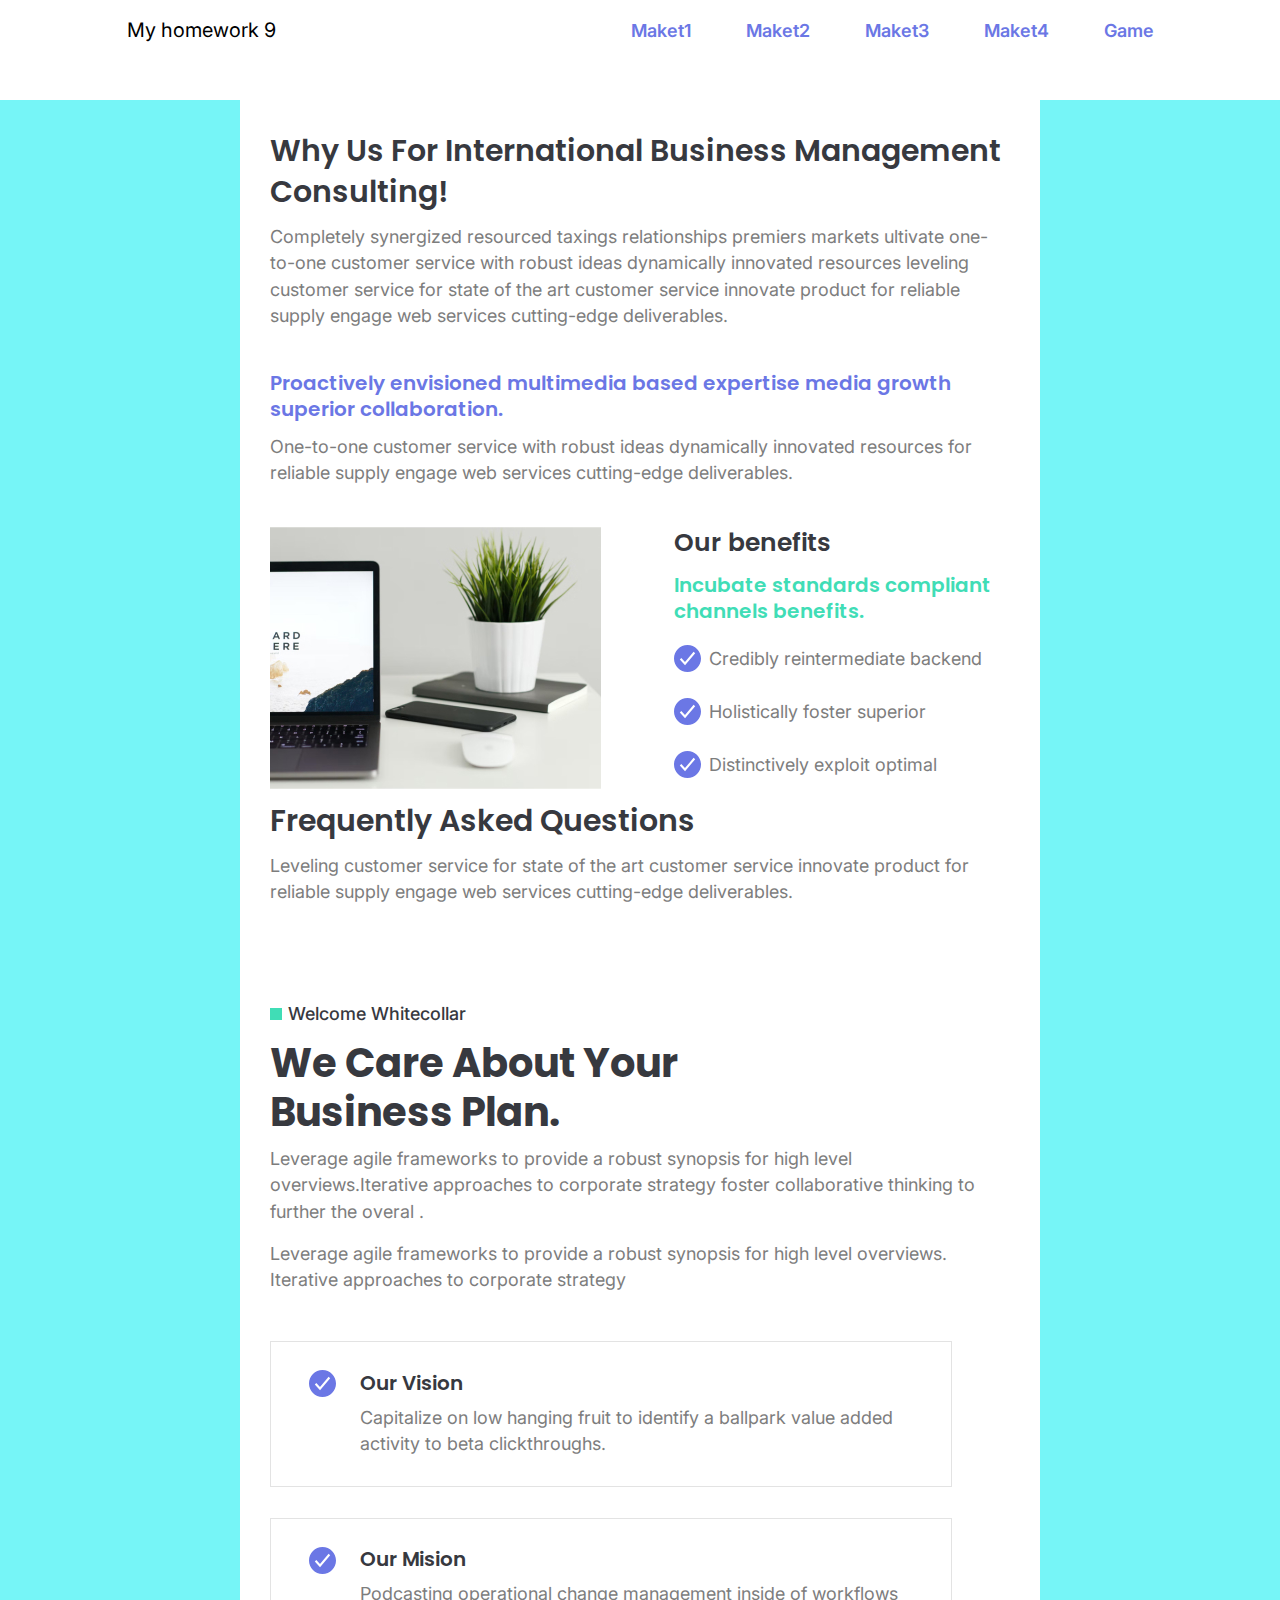
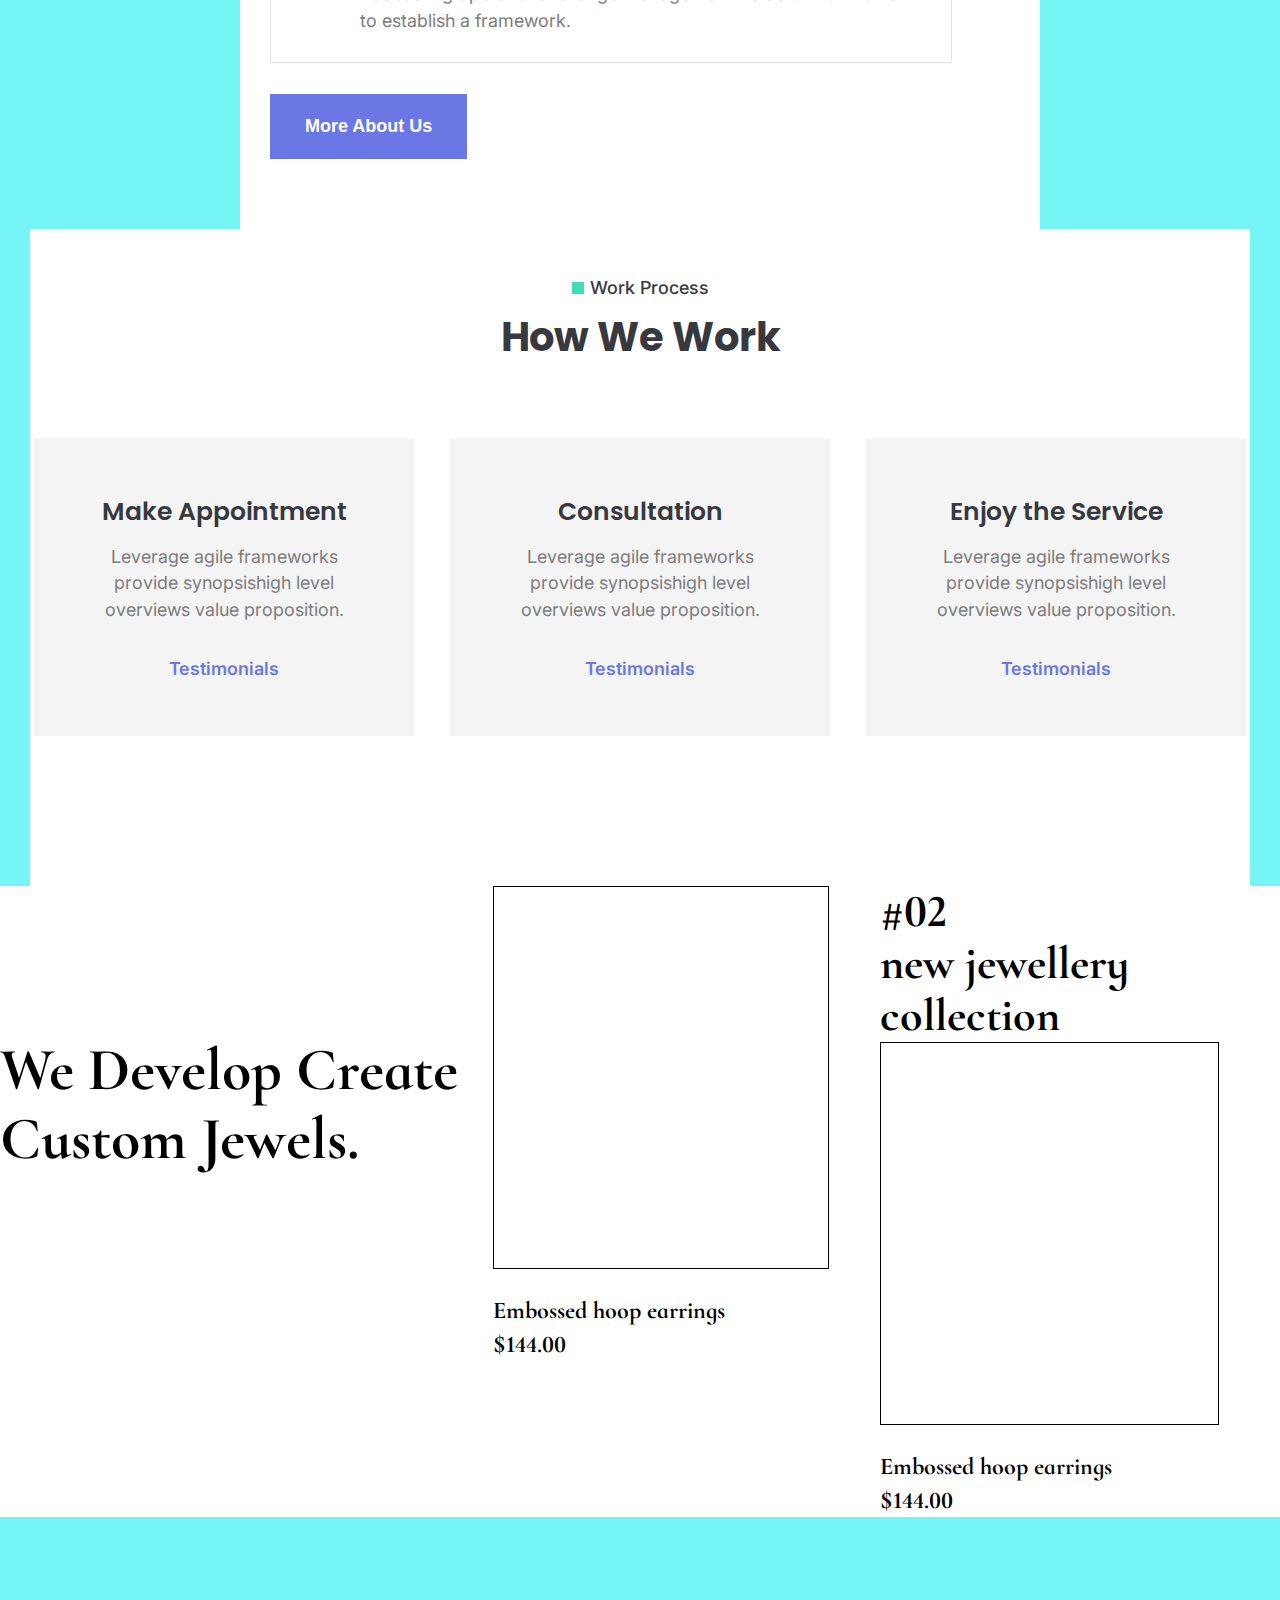
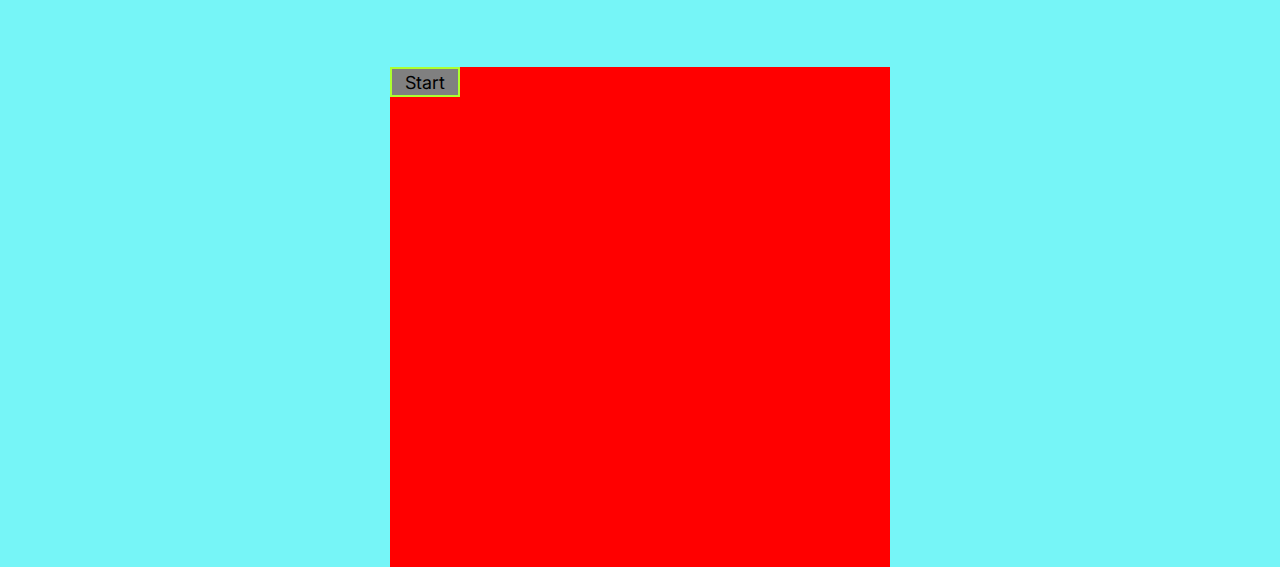
<file: lesson_9hw/index.html>
<!DOCTYPE html>
<html lang="en">

<head>
	<meta charset="UTF-8">
	<meta name="viewport" content="width=device-width, initial-scale=1.0">
	<link rel="stylesheet" href="css/style.css">
	<title>Lesson 9</title>
</head>

<body>
	<header>
		<div class="header">
			<div class="header_nav">
				<h1 class="nav__title">My homework 9</h1>
				<ul class="nav__list">
					<li class="list__item">
						<a href="#maket1" class="page_link">Maket1</a>
					</li>
					<li class="list__item">
						<a href="#maket2" class="page_link">Maket2</a>
					</li>
					<li class="list__item">
						<a href="#maket3" class="page_link">Maket3</a>
					</li>
					<li class="list__item">
						<a href="#maket4" class="page_link">Maket4</a>
					</li>
					<li class="list__item">
						<a href="#game" class="page_link">Game</a>
					</li>
				</ul>
			</div>
		</div>
	</header>
	<main>
		<div class="page__wrapper">
			<h2 class="page__title" id="maket1">
				Why Us For International Business Management Consulting!
			</h2>
			<p class="page__text">Completely synergized resourced taxings relationships premiers markets ultivate
				one-to-one customer service with robust ideas dynamically innovated resources leveling customer service
				for state of the art
				customer service innovate product for reliable supply engage web services cutting-edge deliverables.</p>
			<h3 class="page__subtitle">Proactively envisioned multimedia based expertise media growth superior
				collaboration.
			</h3>
			<p class="page__text">
				One-to-one customer service with robust ideas dynamically innovated resources for reliable supply engage
				web services cutting-edge deliverables.
			</p>
			<div class="page__benefit">
				<div class="benefit__image"></div>
				<div class="benefit__text">
					<h2 class="benefit__title">Our benefits</h2>
					<h3 class="benefit__subtitle">Incubate standards compliant
						channels benefits.</h3>
					<ul class="benefit__list">
						<li class="benefit__item">Credibly reintermediate backend</li>
						<li class="benefit__item">Holistically foster superior</li>
						<li class="benefit__item">Distinctively exploit optimal</li>
					</ul>
				</div>
				<h2 class="page__title">Frequently Asked Questions</h2>
				<p class="page__text">Leveling customer service for state of the art customer service innovate product
					for reliable supply engage web services cutting-edge deliverables.</p>
			</div>
		</div>
		<div class="block__wrapper" id="maket2">
			<h3 class="block__subtitle">Welcome Whitecollar</h3>
			<h2 class="block__title">We Care About Your
				Business Plan.
			</h2>
			<p class="block__text">Leverage agile frameworks to provide a robust synopsis for high level
				overviews.Iterative approaches to corporate strategy
				foster collaborative thinking to further the overal
				.</p>
			<p class="block__text">
				Leverage agile frameworks to provide a robust synopsis for high level overviews.
				Iterative approaches to corporate strategy
			</p>
			<div class="block__block1">
				<div class="block__content">
					<h3 class="block1__title">Our Vision</h3>
					<p class="block1__text">Capitalize on low hanging fruit to identify a ballpark value added activity
						to
						beta clickthroughs.</p>
				</div>
			</div>
			<div class="block__block2">
				<div class="block__content">
					<h3 class="block2__title">Our Mision</h3>
					<p class="block2__text">
						Podcasting operational change management inside of workflows to establish a framework.
					</p>
				</div>
			</div>

			<button class="button">More About Us</button>
		</div>
		<section class="progress" id="maket3">
			<div class="progress__title">
				<div class="prosress_title_title">work process</div>
				<div class="progress__title_text">how we work</div>
			</div>
			<div class="progress__content">
				<div class="progress__content_block">
					<div class="img_progress">
						<img src="img/process_cal.svg" alt="calendar">
					</div>
					<div class="content__title">
						<div class="content_block_title">Make Appointment</div>
						<div class="content_block_text">Leverage agile frameworks provide
							synopsishigh level overviews
							value proposition.
						</div>
						<a href="#" target="_blank" class="process_link">Testimonials</a>
					</div>
				</div>
				<div class="progress__content_block">
					<div class="img_progress">
						<img src="img/process_Icon2.svg" alt="puzzl">
					</div>
					<div class="content__title">
						<div class="content_block_title">Consultation</div>
						<div class="content_block_text">Leverage agile frameworks provide
							synopsishigh level overviews
							value proposition.
						</div>
						<a href="#" target="_blank" class="process_link">Testimonials</a>
					</div>
				</div>
				<div class="progress__content_block">
					<div class="img_progress">
						<img src="img/process_Icon3.svg" alt="shild">
					</div>
					<div class="content__title">
						<div class="content_block_title">Enjoy the Service</div>
						<div class="content_block_text">Leverage agile frameworks provide
							synopsishigh level overviews
							value proposition.
						</div>
						<a href="#" target="_blank" class="process_link">Testimonials</a>
					</div>
				</div>
			</div>
		</section>
		<div class="wrapper__card" id="maket4">
			<div class="card__left">
				<div class="card__left_text">We Develop Create Custom Jewels.</div>
			</div>
			<div class="card__middle">
				<div class="card__middle_image">
					<img class="card__image" src="img/hand.jpg" alt="hand">
				</div>
				<div class="description">Embossed hoop earrings</div>
				<div class="price">144.00</div>
			</div>
			<a href="#" class="card__rigth">
				<div class="card__text">02 <br>
					new jewellery collection
				</div>
				<div class="card__rigth_image">
					<img class="card__image2" src="img/hand2.jpg" alt="hand2">
				</div>
				<div class="description">Embossed hoop earrings</div>
				<div class="price">144.00</div>
			</a>
		</div>
	</main>

	<footer>
		<div class="game" id="game">
			<div class="field__game">
				<div class="field__game1">Start</div>
				<div class="field__game2"></div>
				<div class="field__game3"></div>
				<div class="field__game4"></div>
				<div class="field__game5"></div>
				<div class="field__game6"></div>
				<div class="field__game7"></div>
				<div class="field__game8"></div>
				<div class="field__game9">Finish</div>
				<span>GOODBYE</span>
				<img src="img/li.svg" alt="123">
			</div>
		</div>

	</footer>
</body>

</html>
</file>
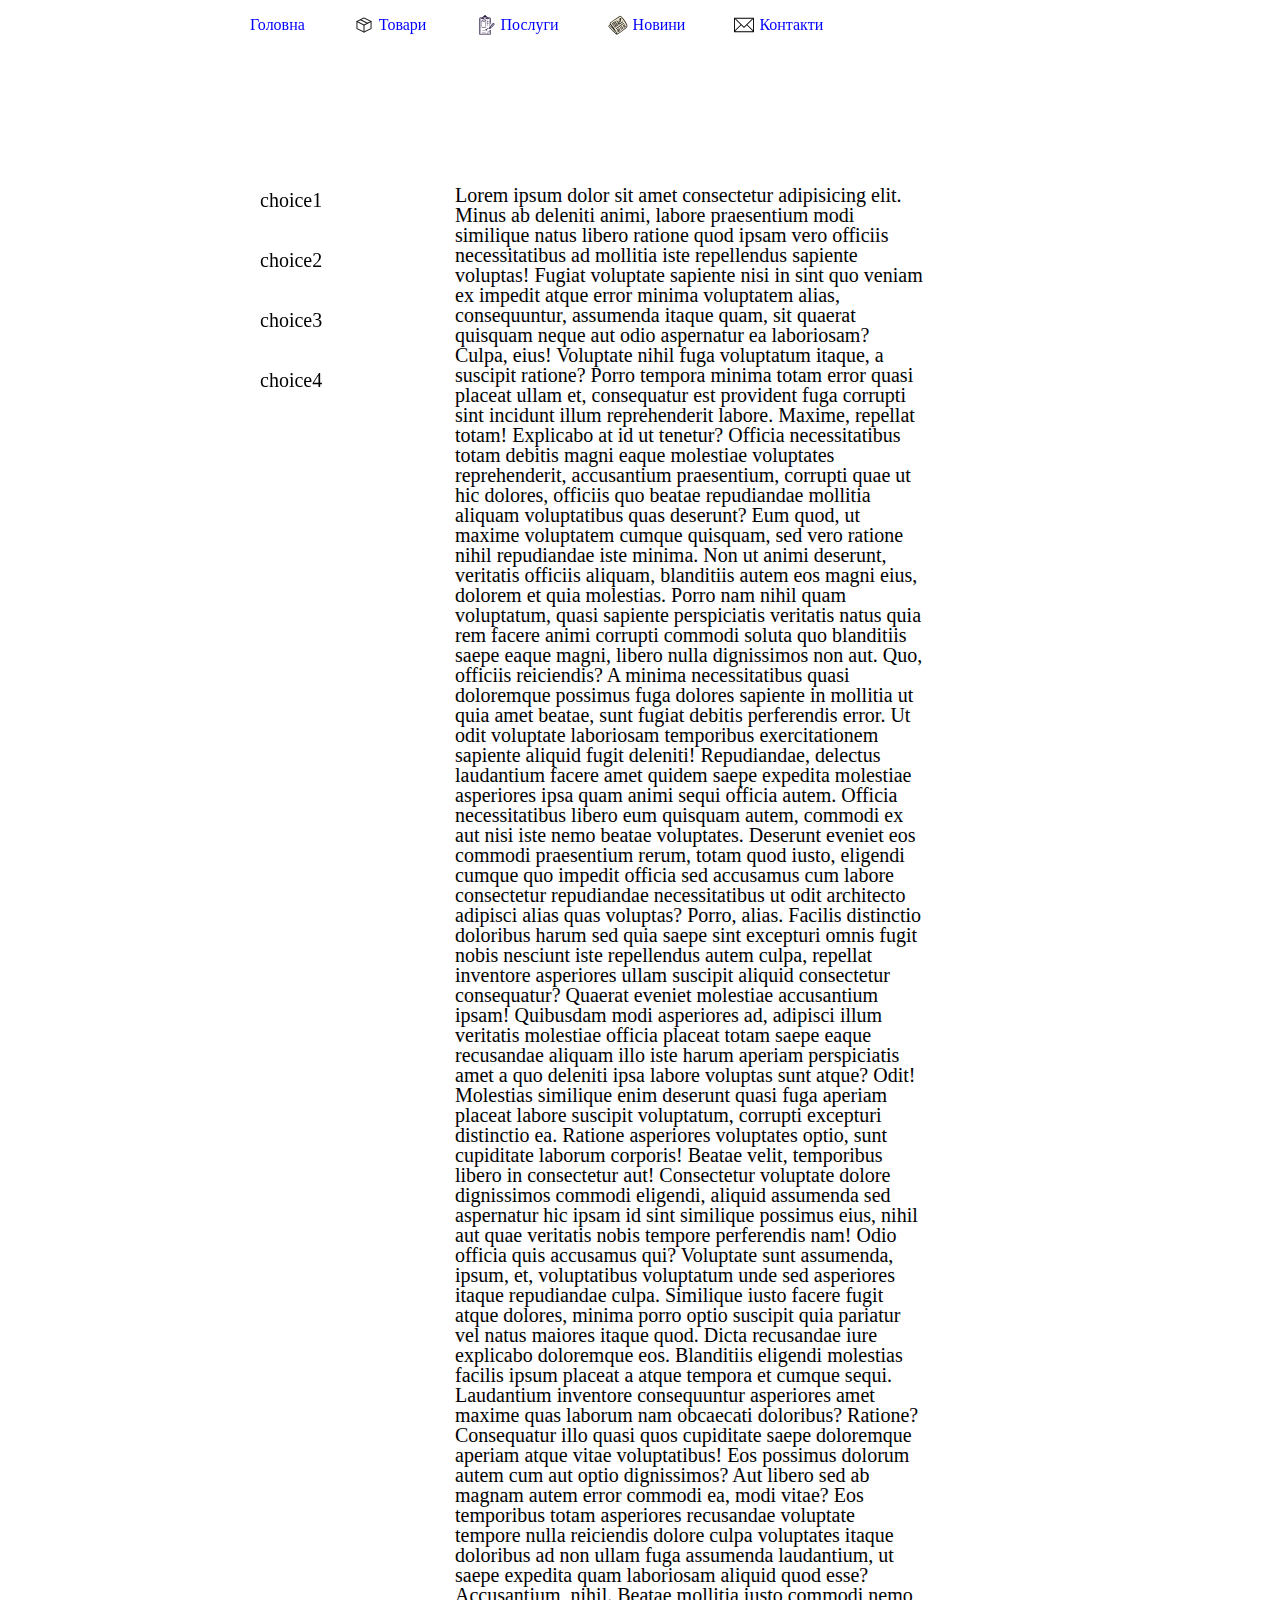
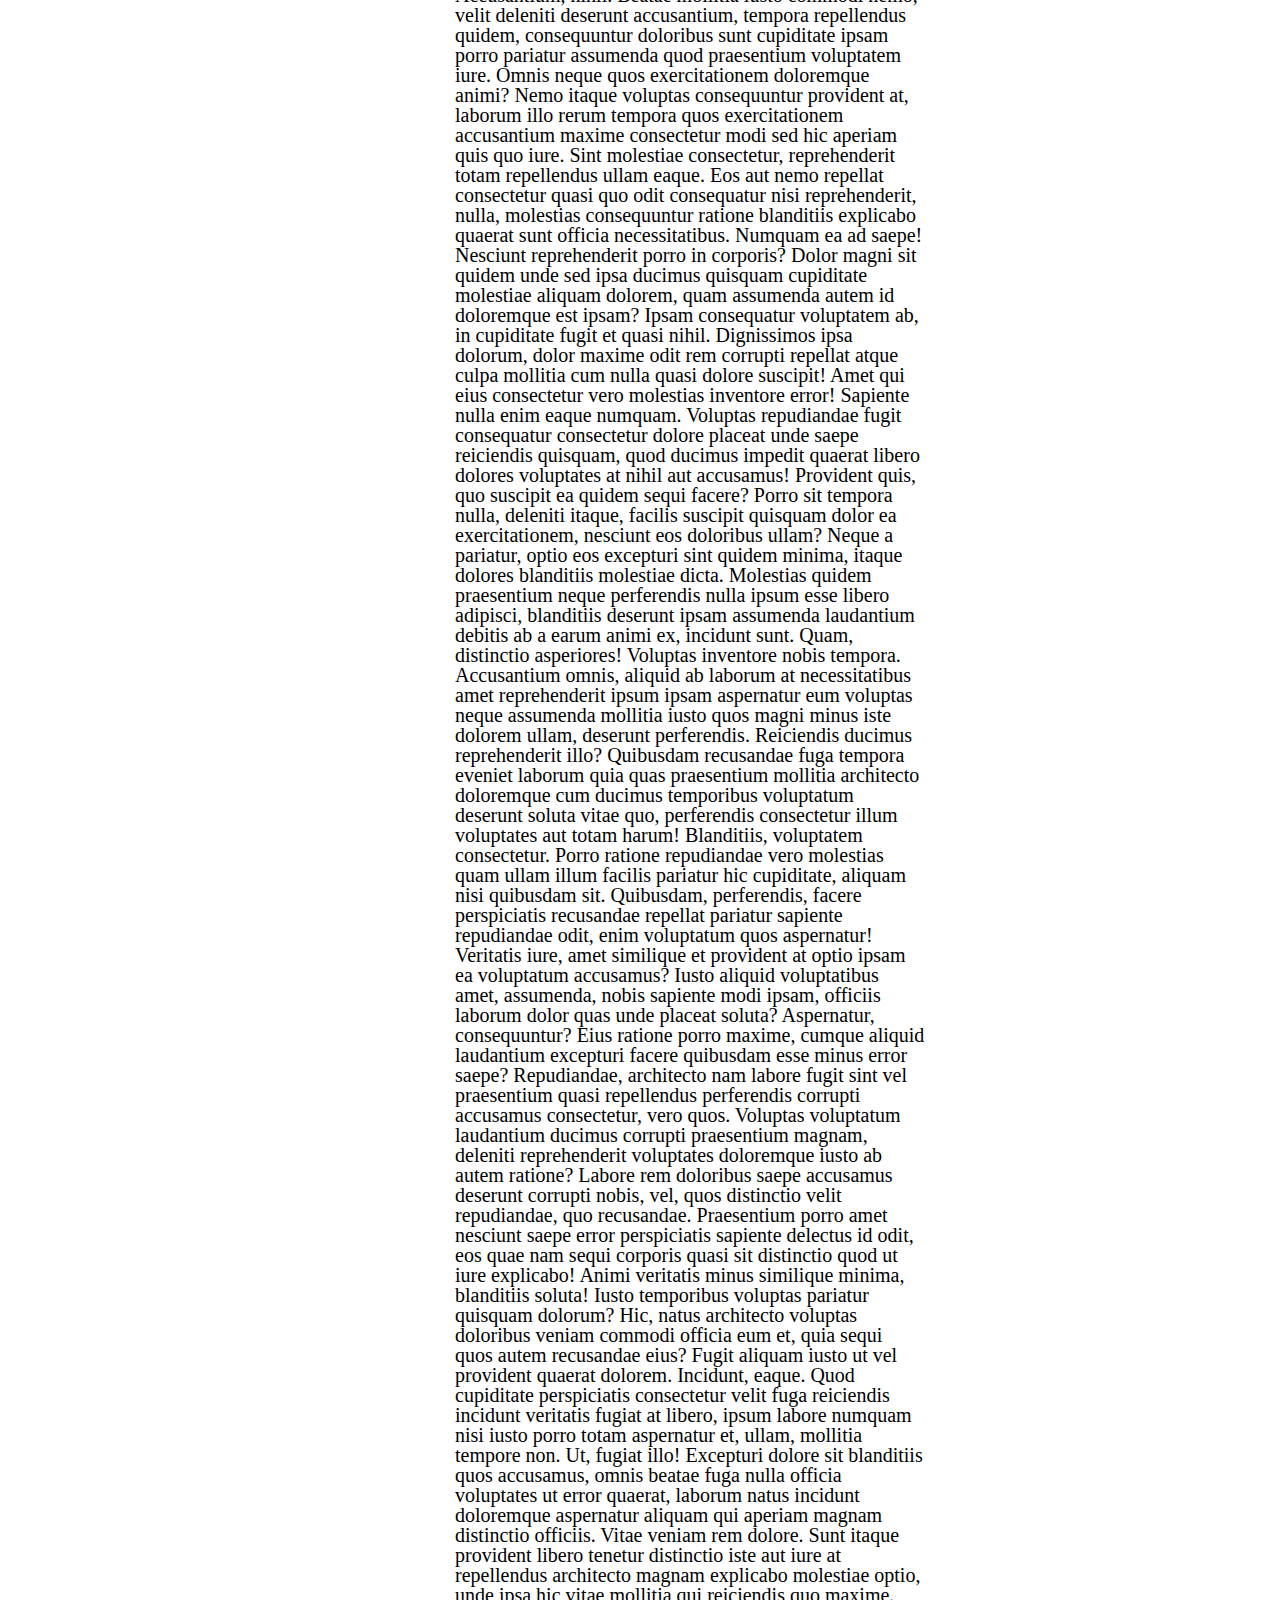
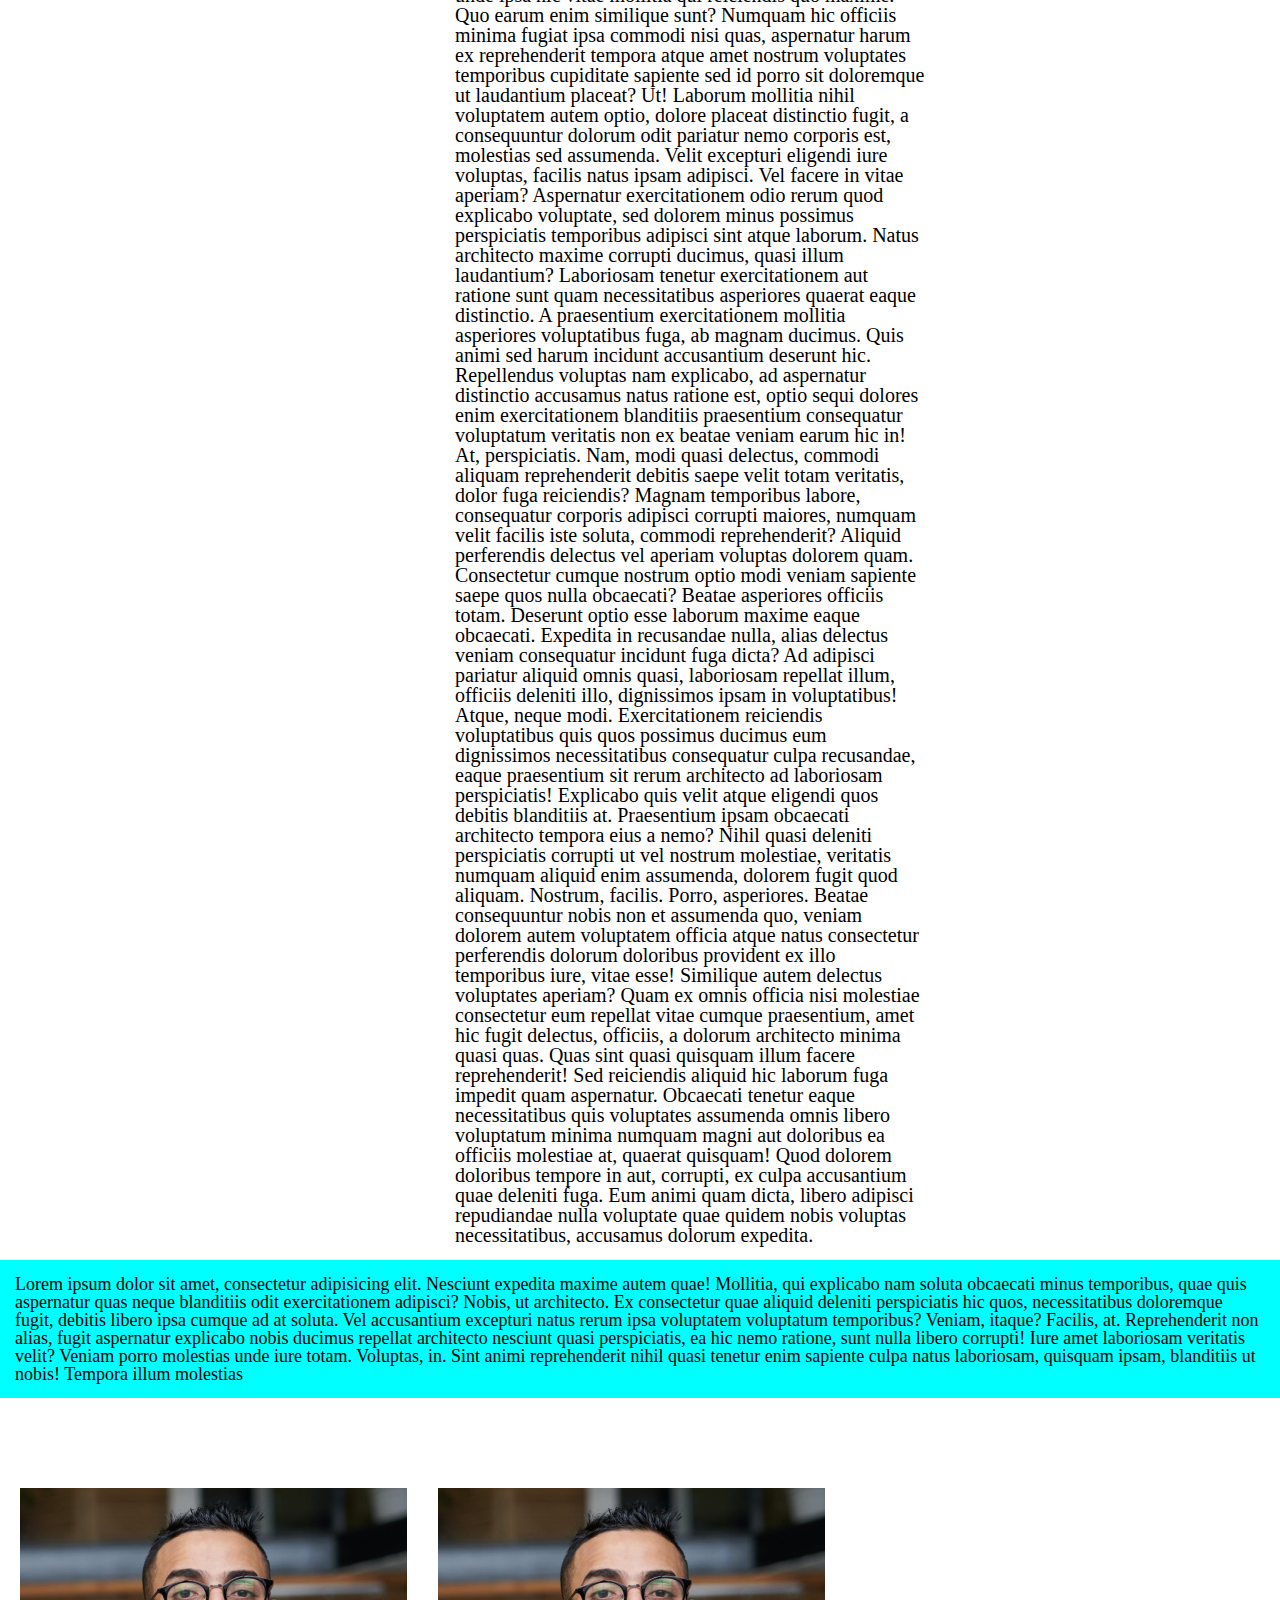
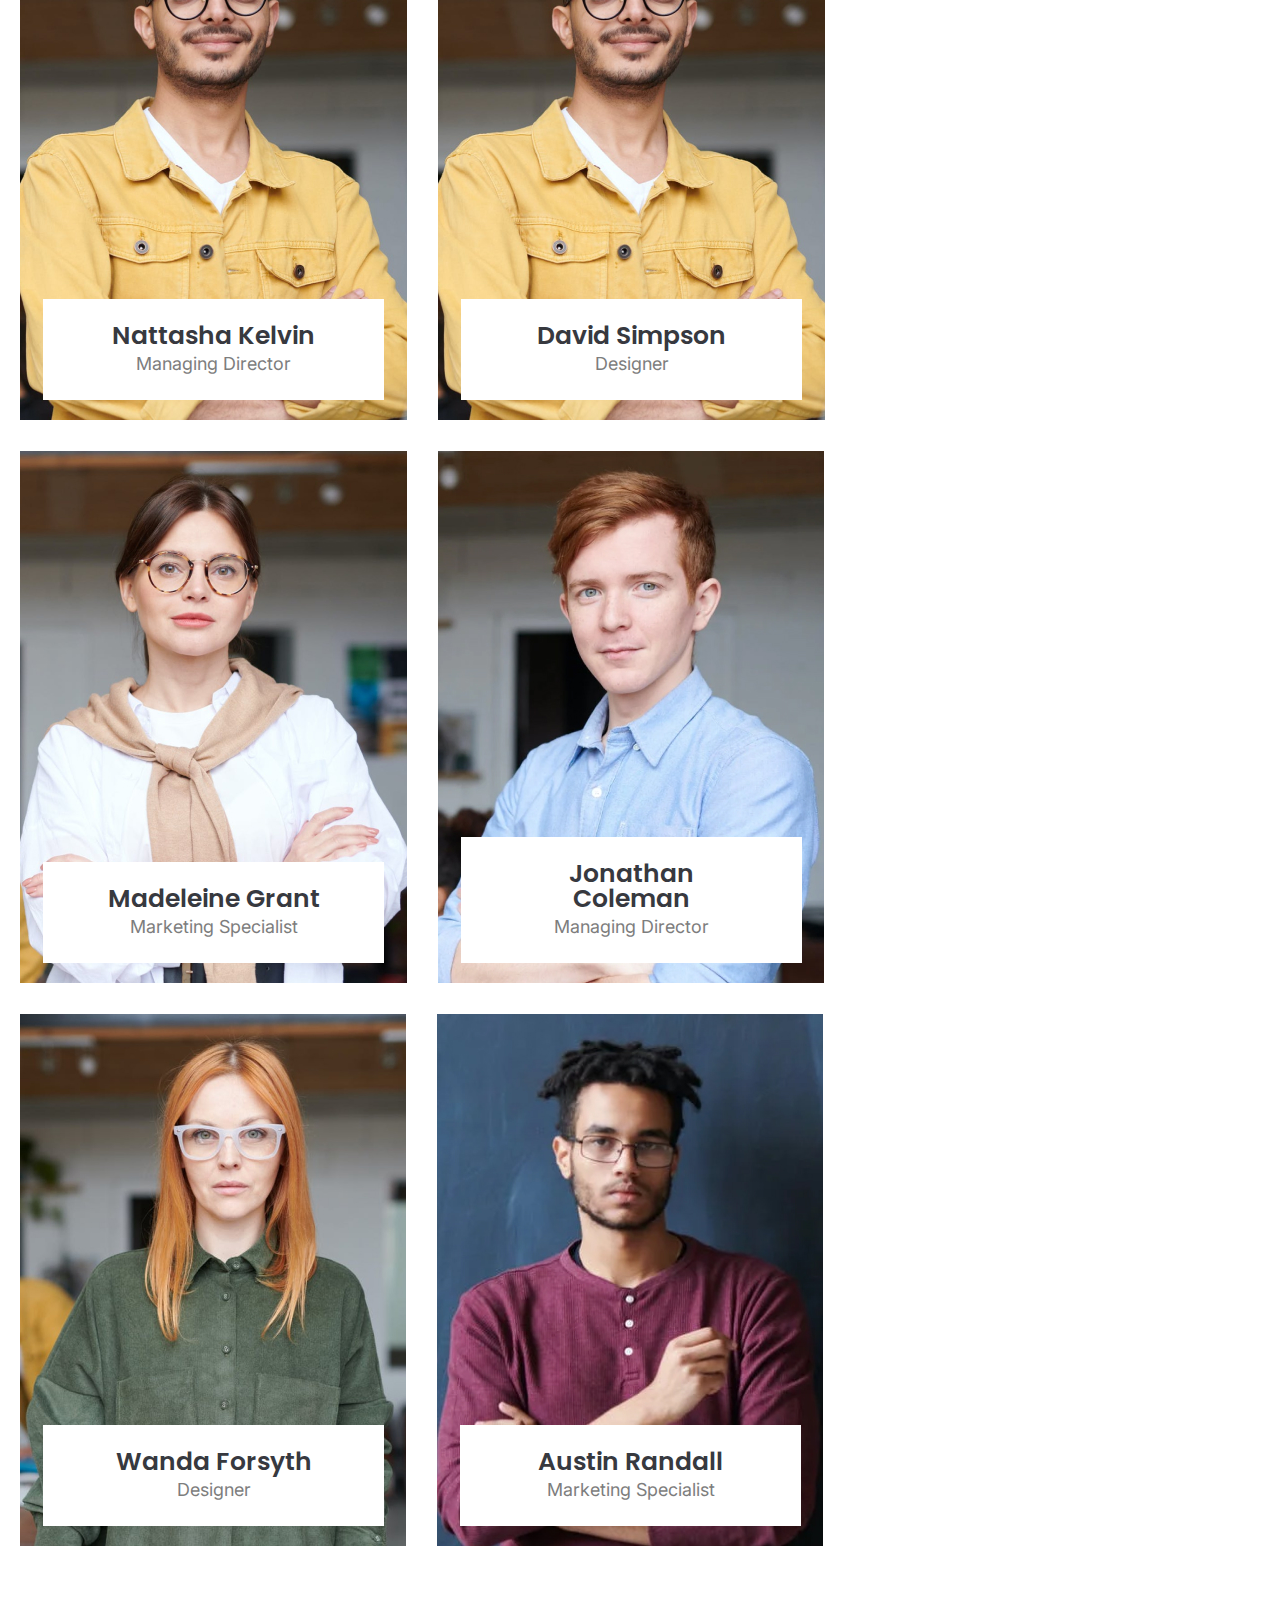
<file: lesson_12/lesson_12/index.html>
<!DOCTYPE html>
<html lang="uk">

<head>
	<meta charset="UTF-8">
	<meta name="viewport" content="width=device-width, initial-scale=1.0">
	<link rel="stylesheet" href="css/style.css">
	<link rel="shortcut icon" href="img/favicon.ico" type="image/x-icon">
	<title>Lesson 12</title>
</head>

<body>

	<div class="wrapper">
		<header class="header">
			<div class="header__container">
				<div class="header-nav">
					<ul class="header-nav-menu">
						<li class="nav-item">
							<a href="" class="nav-link">Головна</a>
						</li>
						<li class="nav-item">
							<a href="#" class="nav-link-p">Товари</a>
							<ul class="nav-menu-lv2">
								<li class="nav-item-lv2">
									<a href="#" class="nav-link-lv2">Герметики</a>
								</li>
								<li class="nav-item-lv2">
									<a href="#" class="nav-link-lv2">Малярний скотч</a>
								</li>
								<li class="nav-item-lv2">
									<a href="#" class="nav-link-lv2">Кісточки</a>
								</li>
								<li class="nav-item-lv2">
									<a href="#" class="nav-link-lv2">Фарби</a>
								</li>
							</ul>
						</li>
						<li class="nav-item">
							<a href="#" class="nav-link-s">Послуги</a>
						</li>
						<li class="nav-item">
							<a href="#" class="nav-link-n">Новини</a>
							<ul class="nav-menu-lv2news">
								<li class="nav-item-lv2news">
									<a href="#" class="nav-link-lv2news">ПРОЕКТ1</a>
								</li>
								<li class="nav-item-lv2news">
									<a href="#" class="nav-link-lv2news">ПРОЕКТ2</a>
								</li>
								<li class="nav-item-lv2news">
									<a href="#" class="nav-link-lv2news">Click me!</a>
									<ul class="nav-menu-lv3">
										<li class="nav-item-lv3">
											<a href="#" class="nav-link-lv3">тех.документація</a>
										</li>
										<a href="#" class="nav-link-lv3">тех.документація</a>
								</li>
								<a href="#" class="nav-link-lv3">тех.документація</a>
						</li>
					</ul>
					</li>
					<li class="nav-item-lv2news">
						<a href="#" class="nav-link-lv2news">ПРОЕКТ4</a>
					</li>
					</ul>
					</li>
					<li class="nav-item">
						<a href="#news" class="nav-link-c">Контакти</a>
					</li>
					</ul>
				</div>
			</div>
		</header>
		<main>
			<div class="page">
				<div class="page__container">
					<div class="aside">
						<ul class="menu-aside">
							<li class="menu-aside__item">
								<a href="#" class="menu-aside__link">choice1</a>
							</li>
							<li class="menu-aside__item">
								<a href="#" class="menu-aside__link">choice2</a>
								<ul class="menu-aside-sub">
									<li class="menu-aside-sub__item">
										<a href="" class="menu-aside-sub__link">submenu1</a>
										<ul class="menu-aside-sub2">
											<li class="menu-aside-sub2__item">
												<a href="" class="menu-aside-sub2__link">level3</a>
											</li>
											<li class="menu-aside-sub2__item">
												<a href="" class="menu-aside-sub2__link">level3</a>
											</li>
											<li class="menu-aside-sub2__item">
												<a href="" class="menu-aside-sub2__link">level3</a>
											</li>
										</ul>
									</li>
									<li class="menu-aside-sub__item">
										<a href="" class="menu-aside-sub__link">submenu2</a>
									</li>
									<li class="menu-aside-sub__item">
										<a href="" class="menu-aside-sub__link">submenu3</a>
									</li>
								</ul>
							</li>
							<li class="menu-aside__item">
								<a href="#" class="menu-aside__link">choice3</a>
							</li>
							<li class="menu-aside__item">
								<a href="#" class="menu-aside__link">choice4</a>
							</li>
						</ul>
					</div>
					<div class="page-text">
						<p>
							Lorem ipsum dolor sit amet consectetur adipisicing elit. Minus ab deleniti animi, labore
							praesentium modi similique natus libero ratione quod ipsam vero officiis necessitatibus ad
							mollitia iste repellendus sapiente voluptas!
							Fugiat voluptate sapiente nisi in sint quo veniam ex impedit atque error minima voluptatem
							alias, consequuntur, assumenda itaque quam, sit quaerat quisquam neque aut odio aspernatur
							ea laboriosam? Culpa, eius!
							Voluptate nihil fuga voluptatum itaque, a suscipit ratione? Porro tempora minima totam error
							quasi placeat ullam et, consequatur est provident fuga corrupti sint incidunt illum
							reprehenderit labore. Maxime, repellat totam!
							Explicabo at id ut tenetur? Officia necessitatibus totam debitis magni eaque molestiae
							voluptates reprehenderit, accusantium praesentium, corrupti quae ut hic dolores, officiis
							quo beatae repudiandae mollitia aliquam voluptatibus quas deserunt?
							Eum quod, ut maxime voluptatem cumque quisquam, sed vero ratione nihil repudiandae iste
							minima. Non ut animi deserunt, veritatis officiis aliquam, blanditiis autem eos magni eius,
							dolorem et quia molestias.
							Porro nam nihil quam voluptatum, quasi sapiente perspiciatis veritatis natus quia rem facere
							animi corrupti commodi soluta quo blanditiis saepe eaque magni, libero nulla dignissimos non
							aut. Quo, officiis reiciendis?
							A minima necessitatibus quasi doloremque possimus fuga dolores sapiente in mollitia ut quia
							amet beatae, sunt fugiat debitis perferendis error. Ut odit voluptate laboriosam temporibus
							exercitationem sapiente aliquid fugit deleniti!
							Repudiandae, delectus laudantium facere amet quidem saepe expedita molestiae asperiores ipsa
							quam animi sequi officia autem. Officia necessitatibus libero eum quisquam autem, commodi ex
							aut nisi iste nemo beatae voluptates.
							Deserunt eveniet eos commodi praesentium rerum, totam quod iusto, eligendi cumque quo
							impedit officia sed accusamus cum labore consectetur repudiandae necessitatibus ut odit
							architecto adipisci alias quas voluptas? Porro, alias.
							Facilis distinctio doloribus harum sed quia saepe sint excepturi omnis fugit nobis nesciunt
							iste repellendus autem culpa, repellat inventore asperiores ullam suscipit aliquid
							consectetur consequatur? Quaerat eveniet molestiae accusantium ipsam!
							Quibusdam modi asperiores ad, adipisci illum veritatis molestiae officia placeat totam saepe
							eaque recusandae aliquam illo iste harum aperiam perspiciatis amet a quo deleniti ipsa
							labore voluptas sunt atque? Odit!
							Molestias similique enim deserunt quasi fuga aperiam placeat labore suscipit voluptatum,
							corrupti excepturi distinctio ea. Ratione asperiores voluptates optio, sunt cupiditate
							laborum corporis! Beatae velit, temporibus libero in consectetur aut!
							Consectetur voluptate dolore dignissimos commodi eligendi, aliquid assumenda sed aspernatur
							hic ipsam id sint similique possimus eius, nihil aut quae veritatis nobis tempore
							perferendis nam! Odio officia quis accusamus qui?
							Voluptate sunt assumenda, ipsum, et, voluptatibus voluptatum unde sed asperiores itaque
							repudiandae culpa. Similique iusto facere fugit atque dolores, minima porro optio suscipit
							quia pariatur vel natus maiores itaque quod.
							Dicta recusandae iure explicabo doloremque eos. Blanditiis eligendi molestias facilis ipsum
							placeat a atque tempora et cumque sequi. Laudantium inventore consequuntur asperiores amet
							maxime quas laborum nam obcaecati doloribus? Ratione?
							Consequatur illo quasi quos cupiditate saepe doloremque aperiam atque vitae voluptatibus!
							Eos possimus dolorum autem cum aut optio dignissimos? Aut libero sed ab magnam autem error
							commodi ea, modi vitae?
							Eos temporibus totam asperiores recusandae voluptate tempore nulla reiciendis dolore culpa
							voluptates itaque doloribus ad non ullam fuga assumenda laudantium, ut saepe expedita quam
							laboriosam aliquid quod esse? Accusantium, nihil.
							Beatae mollitia iusto commodi nemo, velit deleniti deserunt accusantium, tempora repellendus
							quidem, consequuntur doloribus sunt cupiditate ipsam porro pariatur assumenda quod
							praesentium voluptatem iure. Omnis neque quos exercitationem doloremque animi?
							Nemo itaque voluptas consequuntur provident at, laborum illo rerum tempora quos
							exercitationem accusantium maxime consectetur modi sed hic aperiam quis quo iure. Sint
							molestiae consectetur, reprehenderit totam repellendus ullam eaque.
							Eos aut nemo repellat consectetur quasi quo odit consequatur nisi reprehenderit, nulla,
							molestias consequuntur ratione blanditiis explicabo quaerat sunt officia necessitatibus.
							Numquam ea ad saepe! Nesciunt reprehenderit porro in corporis?
							Dolor magni sit quidem unde sed ipsa ducimus quisquam cupiditate molestiae aliquam dolorem,
							quam assumenda autem id doloremque est ipsam? Ipsam consequatur voluptatem ab, in cupiditate
							fugit et quasi nihil.
							Dignissimos ipsa dolorum, dolor maxime odit rem corrupti repellat atque culpa mollitia cum
							nulla quasi dolore suscipit! Amet qui eius consectetur vero molestias inventore error!
							Sapiente nulla enim eaque numquam.
							Voluptas repudiandae fugit consequatur consectetur dolore placeat unde saepe reiciendis
							quisquam, quod ducimus impedit quaerat libero dolores voluptates at nihil aut accusamus!
							Provident quis, quo suscipit ea quidem sequi facere?
							Porro sit tempora nulla, deleniti itaque, facilis suscipit quisquam dolor ea exercitationem,
							nesciunt eos doloribus ullam? Neque a pariatur, optio eos excepturi sint quidem minima,
							itaque dolores blanditiis molestiae dicta.
							Molestias quidem praesentium neque perferendis nulla ipsum esse libero adipisci, blanditiis
							deserunt ipsam assumenda laudantium debitis ab a earum animi ex, incidunt sunt. Quam,
							distinctio asperiores! Voluptas inventore nobis tempora.
							Accusantium omnis, aliquid ab laborum at necessitatibus amet reprehenderit ipsum ipsam
							aspernatur eum voluptas neque assumenda mollitia iusto quos magni minus iste dolorem ullam,
							deserunt perferendis. Reiciendis ducimus reprehenderit illo?
							Quibusdam recusandae fuga tempora eveniet laborum quia quas praesentium mollitia architecto
							doloremque cum ducimus temporibus voluptatum deserunt soluta vitae quo, perferendis
							consectetur illum voluptates aut totam harum! Blanditiis, voluptatem consectetur.
							Porro ratione repudiandae vero molestias quam ullam illum facilis pariatur hic cupiditate,
							aliquam nisi quibusdam sit. Quibusdam, perferendis, facere perspiciatis recusandae repellat
							pariatur sapiente repudiandae odit, enim voluptatum quos aspernatur!
							Veritatis iure, amet similique et provident at optio ipsam ea voluptatum accusamus? Iusto
							aliquid voluptatibus amet, assumenda, nobis sapiente modi ipsam, officiis laborum dolor quas
							unde placeat soluta? Aspernatur, consequuntur?
							Eius ratione porro maxime, cumque aliquid laudantium excepturi facere quibusdam esse minus
							error saepe? Repudiandae, architecto nam labore fugit sint vel praesentium quasi repellendus
							perferendis corrupti accusamus consectetur, vero quos.
							Voluptas voluptatum laudantium ducimus corrupti praesentium magnam, deleniti reprehenderit
							voluptates doloremque iusto ab autem ratione? Labore rem doloribus saepe accusamus deserunt
							corrupti nobis, vel, quos distinctio velit repudiandae, quo recusandae.
							Praesentium porro amet nesciunt saepe error perspiciatis sapiente delectus id odit, eos quae
							nam sequi corporis quasi sit distinctio quod ut iure explicabo! Animi veritatis minus
							similique minima, blanditiis soluta!
							Iusto temporibus voluptas pariatur quisquam dolorum? Hic, natus architecto voluptas
							doloribus veniam commodi officia eum et, quia sequi quos autem recusandae eius? Fugit
							aliquam iusto ut vel provident quaerat dolorem.
							Incidunt, eaque. Quod cupiditate perspiciatis consectetur velit fuga reiciendis incidunt
							veritatis fugiat at libero, ipsum labore numquam nisi iusto porro totam aspernatur et,
							ullam, mollitia tempore non. Ut, fugiat illo!
							Excepturi dolore sit blanditiis quos accusamus, omnis beatae fuga nulla officia voluptates
							ut error quaerat, laborum natus incidunt doloremque aspernatur aliquam qui aperiam magnam
							distinctio officiis. Vitae veniam rem dolore.
							Sunt itaque provident libero tenetur distinctio iste aut iure at repellendus architecto
							magnam explicabo molestiae optio, unde ipsa hic vitae mollitia qui reiciendis quo maxime.
							Quo earum enim similique sunt?
							Numquam hic officiis minima fugiat ipsa commodi nisi quas, aspernatur harum ex reprehenderit
							tempora atque amet nostrum voluptates temporibus cupiditate sapiente sed id porro sit
							doloremque ut laudantium placeat? Ut!
							Laborum mollitia nihil voluptatem autem optio, dolore placeat distinctio fugit, a
							consequuntur dolorum odit pariatur nemo corporis est, molestias sed assumenda. Velit
							excepturi eligendi iure voluptas, facilis natus ipsam adipisci.
							Vel facere in vitae aperiam? Aspernatur exercitationem odio rerum quod explicabo voluptate,
							sed dolorem minus possimus perspiciatis temporibus adipisci sint atque laborum. Natus
							architecto maxime corrupti ducimus, quasi illum laudantium?
							Laboriosam tenetur exercitationem aut ratione sunt quam necessitatibus asperiores quaerat
							eaque distinctio. A praesentium exercitationem mollitia asperiores voluptatibus fuga, ab
							magnam ducimus. Quis animi sed harum incidunt accusantium deserunt hic.
							Repellendus voluptas nam explicabo, ad aspernatur distinctio accusamus natus ratione est,
							optio sequi dolores enim exercitationem blanditiis praesentium consequatur voluptatum
							veritatis non ex beatae veniam earum hic in! At, perspiciatis.
							Nam, modi quasi delectus, commodi aliquam reprehenderit debitis saepe velit totam veritatis,
							dolor fuga reiciendis? Magnam temporibus labore, consequatur corporis adipisci corrupti
							maiores, numquam velit facilis iste soluta, commodi reprehenderit?
							Aliquid perferendis delectus vel aperiam voluptas dolorem quam. Consectetur cumque nostrum
							optio modi veniam sapiente saepe quos nulla obcaecati? Beatae asperiores officiis totam.
							Deserunt optio esse laborum maxime eaque obcaecati.
							Expedita in recusandae nulla, alias delectus veniam consequatur incidunt fuga dicta? Ad
							adipisci pariatur aliquid omnis quasi, laboriosam repellat illum, officiis deleniti illo,
							dignissimos ipsam in voluptatibus! Atque, neque modi.
							Exercitationem reiciendis voluptatibus quis quos possimus ducimus eum dignissimos
							necessitatibus consequatur culpa recusandae, eaque praesentium sit rerum architecto ad
							laboriosam perspiciatis! Explicabo quis velit atque eligendi quos debitis blanditiis at.
							Praesentium ipsam obcaecati architecto tempora eius a nemo? Nihil quasi deleniti
							perspiciatis corrupti ut vel nostrum molestiae, veritatis numquam aliquid enim assumenda,
							dolorem fugit quod aliquam. Nostrum, facilis. Porro, asperiores.
							Beatae consequuntur nobis non et assumenda quo, veniam dolorem autem voluptatem officia
							atque natus consectetur perferendis dolorum doloribus provident ex illo temporibus iure,
							vitae esse! Similique autem delectus voluptates aperiam?
							Quam ex omnis officia nisi molestiae consectetur eum repellat vitae cumque praesentium, amet
							hic fugit delectus, officiis, a dolorum architecto minima quasi quas. Quas sint quasi
							quisquam illum facere reprehenderit!
							Sed reiciendis aliquid hic laborum fuga impedit quam aspernatur. Obcaecati tenetur eaque
							necessitatibus quis voluptates assumenda omnis libero voluptatum minima numquam magni aut
							doloribus ea officiis molestiae at, quaerat quisquam!
							Quod dolorem doloribus tempore in aut, corrupti, ex culpa accusantium quae deleniti fuga.
							Eum animi quam dicta, libero adipisci repudiandae nulla voluptate quae quidem nobis voluptas
							necessitatibus, accusamus dolorum expedita.
						</p>
					</div>
				</div>
				<p class="page-section">
					Lorem ipsum dolor sit amet, consectetur adipisicing elit. Nesciunt expedita maxime autem quae!
					Mollitia, qui explicabo nam soluta obcaecati minus temporibus, quae quis aspernatur quas neque
					blanditiis odit exercitationem adipisci?
					Nobis, ut architecto. Ex consectetur quae aliquid deleniti perspiciatis hic quos, necessitatibus
					doloremque fugit, debitis libero ipsa cumque ad at soluta. Vel accusantium excepturi natus rerum
					ipsa voluptatem voluptatum temporibus?
					Veniam, itaque? Facilis, at. Reprehenderit non alias, fugit aspernatur explicabo nobis ducimus
					repellat architecto nesciunt quasi perspiciatis, ea hic nemo ratione, sunt nulla libero corrupti!
					Iure amet laboriosam veritatis velit?
					Veniam porro molestias unde iure totam. Voluptas, in. Sint animi reprehenderit nihil quasi tenetur
					enim sapiente culpa natus laboriosam, quisquam ipsam, blanditiis ut nobis! Tempora illum molestias

				</p>

			</div>

			<div id="news" class="page-card">
				<div class="card">
					<img src="img/card/image_card2.jpg" alt="image1" class="card-image">
					<div class="card-social social-card">
						<a href="#" class="social-card">
							<img src="img/card/Insta.svg" alt="insta">
						</a>
						<a href="#" class="social-card">
							<img src="img/card/Fb.svg" alt="facebook">
						</a>
						<a href="#" class="social-card">
							<img src="img/card/Twiter.svg" alt="twitter">
						</a>
					</div>
					<div class="card-body">
						<div class="card-title">Nattasha Kelvin</div>
						<div class="card-text">Managing Director</div>
					</div>
				</div>
				<div class="card">
					<img src="img/card/image_card2.jpg" alt="image1" class="card-image">
					<div class="card-social social-card">
						<a href="#" class="social-card">
							<img src="img/card/Insta.svg" alt="insta">
						</a>
						<a href="#" class="social-card">
							<img src="img/card/Fb.svg" alt="facebook">
						</a>
						<a href="#" class="social-card">
							<img src="img/card/Twiter.svg" alt="twitter">
						</a>
					</div>
					<div class="card-body">
						<div class="card-title">David Simpson</div>
						<div class="card-text">Designer</div>
					</div>
				</div>
				<div class="card">
					<img src="img/card/image_card3.jpg" alt="image1" class="card-image">
					<div class="card-social social-card">
						<a href="#" class="social-card">
							<img src="img/card/Insta.svg" alt="insta">
						</a>
						<a href="#" class="social-card">
							<img src="img/card/Fb.svg" alt="facebook">
						</a>
						<a href="#" class="social-card">
							<img src="img/card/Twiter.svg" alt="twitter">
						</a>
					</div>
					<div class="card-body">
						<div class="card-title">Madeleine Grant</div>
						<div class="card-text">Marketing Specialist</div>
					</div>
				</div>
				<div class="card">
					<img src="img/card/image_card4.jpg" alt="image1" class="card-image">
					<div class="card-social social-card">
						<a href="#" class="social-card">
							<img src="img/card/Insta.svg" alt="insta">
						</a>
						<a href="#" class="social-card">
							<img src="img/card/Fb.svg" alt="facebook">
						</a>
						<a href="#" class="social-card">
							<img src="img/card/Twiter.svg" alt="twitter">
						</a>
					</div>
					<div class="card-body">
						<div class="card-title">Jonathan Coleman</div>
						<div class="card-text">Managing Director</div>
					</div>
				</div>
				<div class="card">
					<img src="img/card/image_card5.jpg" alt="image1" class="card-image">
					<div class="card-social social-card">
						<a href="#" class="social-card">
							<img src="img/card/Insta.svg" alt="insta">
						</a>
						<a href="#" class="social-card">
							<img src="img/card/Fb.svg" alt="facebook">
						</a>
						<a href="#" class="social-card">
							<img src="img/card/Twiter.svg" alt="twitter">
						</a>
					</div>
					<div class="card-body">
						<div class="card-title">Wanda Forsyth</div>
						<div class="card-text">Designer</div>
					</div>
				</div>
				<div class="card">
					<img src="img/card/image_card6.jpg" alt="image1" class="card-image">
					<div class="card-social social-card">
						<a href="#" class="social-card">
							<img src="img/card/Insta.svg" alt="insta">
						</a>
						<a href="#" class="social-card">
							<img src="img/card/Fb.svg" alt="facebook">
						</a>
						<a href="#" class="social-card">
							<img src="img/card/Twiter.svg" alt="twitter">
						</a>
					</div>
					<div class="card-body">
						<div class="card-title">Austin Randall</div>
						<div class="card-text">Marketing Specialist</div>
					</div>
				</div>
			</div>
		</main>
	</div>
	<footer class="footer"></footer>
</body>

</html>
</file>
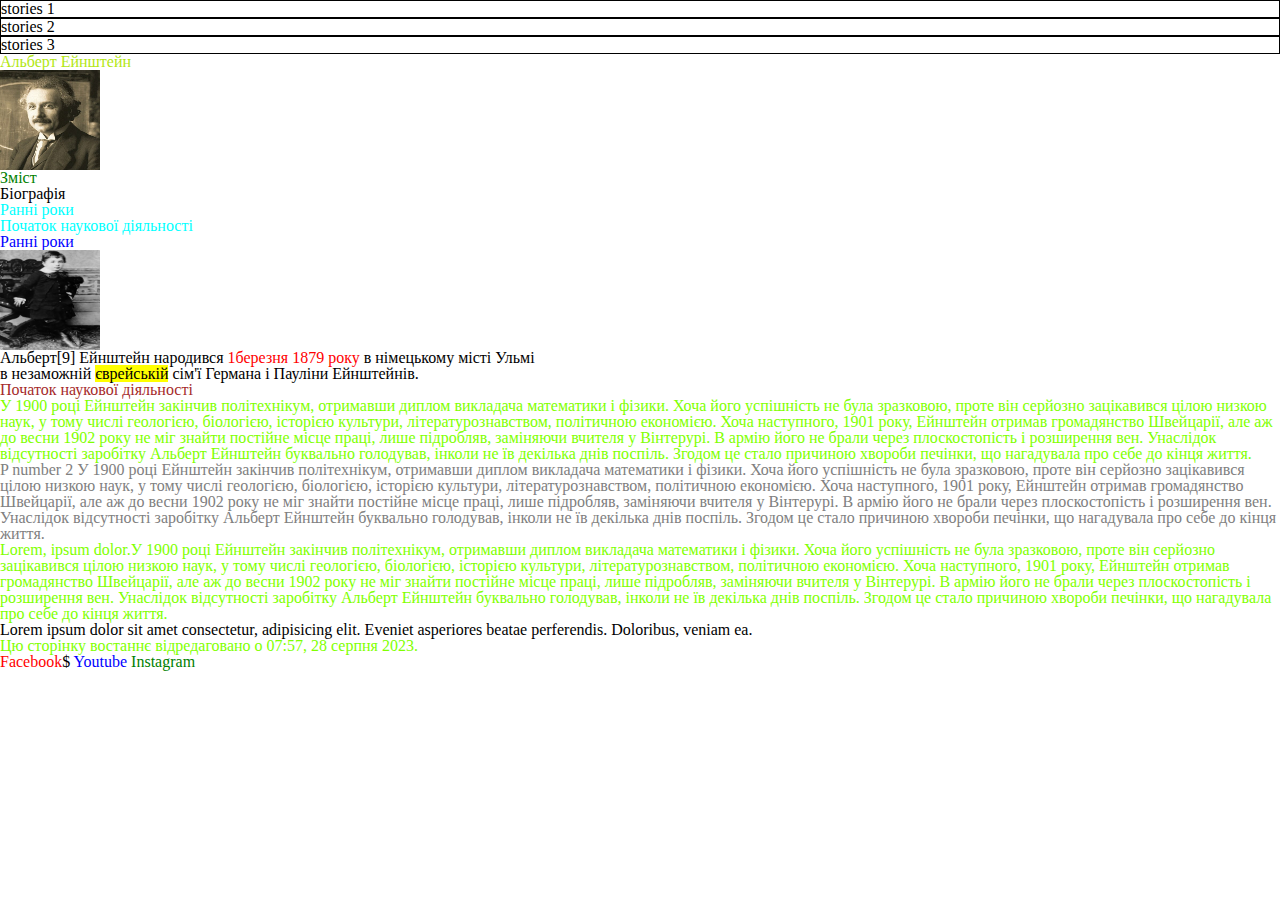
<file: lesson_4_homework/lesson_4/index.html>
<!DOCTYPE html>
<html lang="uk">

<head>
	<meta charset="UTF-8">
	<meta name="viewport" content="width=device-width, initial-scale=1.0">
	<link rel="stylesheet" href="css/style.css">
	<title>Lesson 4 howework</title>
</head>

<body>
	<header>
		<ul class="list">
			<li class="list__item">stories 1</li>
			<li class="list__item">stories 2</li>
			<li class="list__item">stories 3</li>
		</ul>

	</header>
	<main>
		<h1>Альберт Ейнштейн</h1>
		<img src="img/Einstein.jpg" alt="Альберт Ейнштейн">
		<h2 class="item">Зміст</h2>
		<ol>
			<li>
				<a href="#">Біографія</a>
				<ol class="list">
					<li class="about">
						<a class="link" href="#number1"><span>Ранні роки</span></a>
					</li>
					<li class="about">
						<a class="link" href="#number2"><span>Початок наукової діяльності</span></a>
					</li>
				</ol>
			</li>
		</ol>
		<h2 id="number1">Ранні роки</h2>
		<img src="img/Albert_Einstein_junior.jpg" alt="junior">
		<p>
			Альберт[9] Ейнштейн народився <span class="firstp"> 1березня 1879 року</span> в німецькому місті Ульмі <br>
			в незаможній
			<mark>єврейській</mark>
			сім'ї
			Германа і Пауліни Ейнштейнів.
		</p>
		<h2 id="number2">Початок наукової діяльності</h2>
		<p class="description">
			У 1900 році Ейнштейн закінчив політехнікум, отримавши диплом викладача математики і фізики. Хоча його
			успішність не була зразковою, проте він серйозно зацікавився цілою низкою наук, у тому числі геологією,
			біологією, історією культури, літературознавством, політичною економією. Хоча наступного, 1901 року,
			Ейнштейн отримав громадянство Швейцарії, але аж до весни 1902 року не міг знайти постійне місце праці, лише
			підробляв, заміняючи вчителя у Вінтерурі. В армію його не брали через плоскостопість і розширення вен.
			Унаслідок відсутності заробітку Альберт Ейнштейн буквально голодував, інколи не їв декілька днів поспіль.
			Згодом це стало причиною хвороби печінки, що нагадувала про себе до кінця життя.
		</p>
		<p class="description__description">
			<span>P number 2</span> У 1900 році Ейнштейн закінчив політехнікум, отримавши диплом викладача математики і
			фізики. Хоча його
			успішність не була зразковою, проте він серйозно зацікавився цілою низкою наук, у тому числі геологією,
			біологією, історією культури, літературознавством, політичною економією. Хоча наступного, 1901 року,
			Ейнштейн отримав громадянство Швейцарії, але аж до весни 1902 року не міг знайти постійне місце праці, лише
			підробляв, заміняючи вчителя у Вінтерурі. В армію його не брали через плоскостопість і розширення вен.
			Унаслідок відсутності заробітку Альберт Ейнштейн буквально голодував, інколи не їв декілька днів поспіль.
			Згодом це стало причиною хвороби печінки, що нагадувала про себе до кінця життя.
		</p>
		<p class="description">
			Lorem, ipsum dolor.У 1900 році Ейнштейн закінчив політехнікум, отримавши диплом викладача математики і
			фізики. Хоча його
			успішність не була зразковою, проте він серйозно зацікавився цілою низкою наук, у тому числі геологією,
			біологією, історією культури, літературознавством, політичною економією. Хоча наступного, 1901 року,
			Ейнштейн отримав громадянство Швейцарії, але аж до весни 1902 року не міг знайти постійне місце праці, лише
			підробляв, заміняючи вчителя у Вінтерурі. В армію його не брали через плоскостопість і розширення вен.
			Унаслідок відсутності заробітку Альберт Ейнштейн буквально голодував, інколи не їв декілька днів поспіль.
			Згодом це стало причиною хвороби печінки, що нагадувала про себе до кінця життя.
		</p>
		<p>
			Lorem ipsum dolor sit amet consectetur, adipisicing elit. Eveniet asperiores beatae perferendis. Doloribus,
			veniam ea.
		</p>
	</main>
	<footer>
		<div>Цю сторінку востаннє відредаговано о 07:57, 28 серпня 2023.</div>
		<div class="block">
			<a title="this facebook" href="https://www.facebook.com">Facebook</a>
			<a href="https://www.youtube.com">Youtube</a>
			<a href="https://www.Instagram.com">Instagram</a>
		</div>
	</footer>
</body>

</html>
</file>
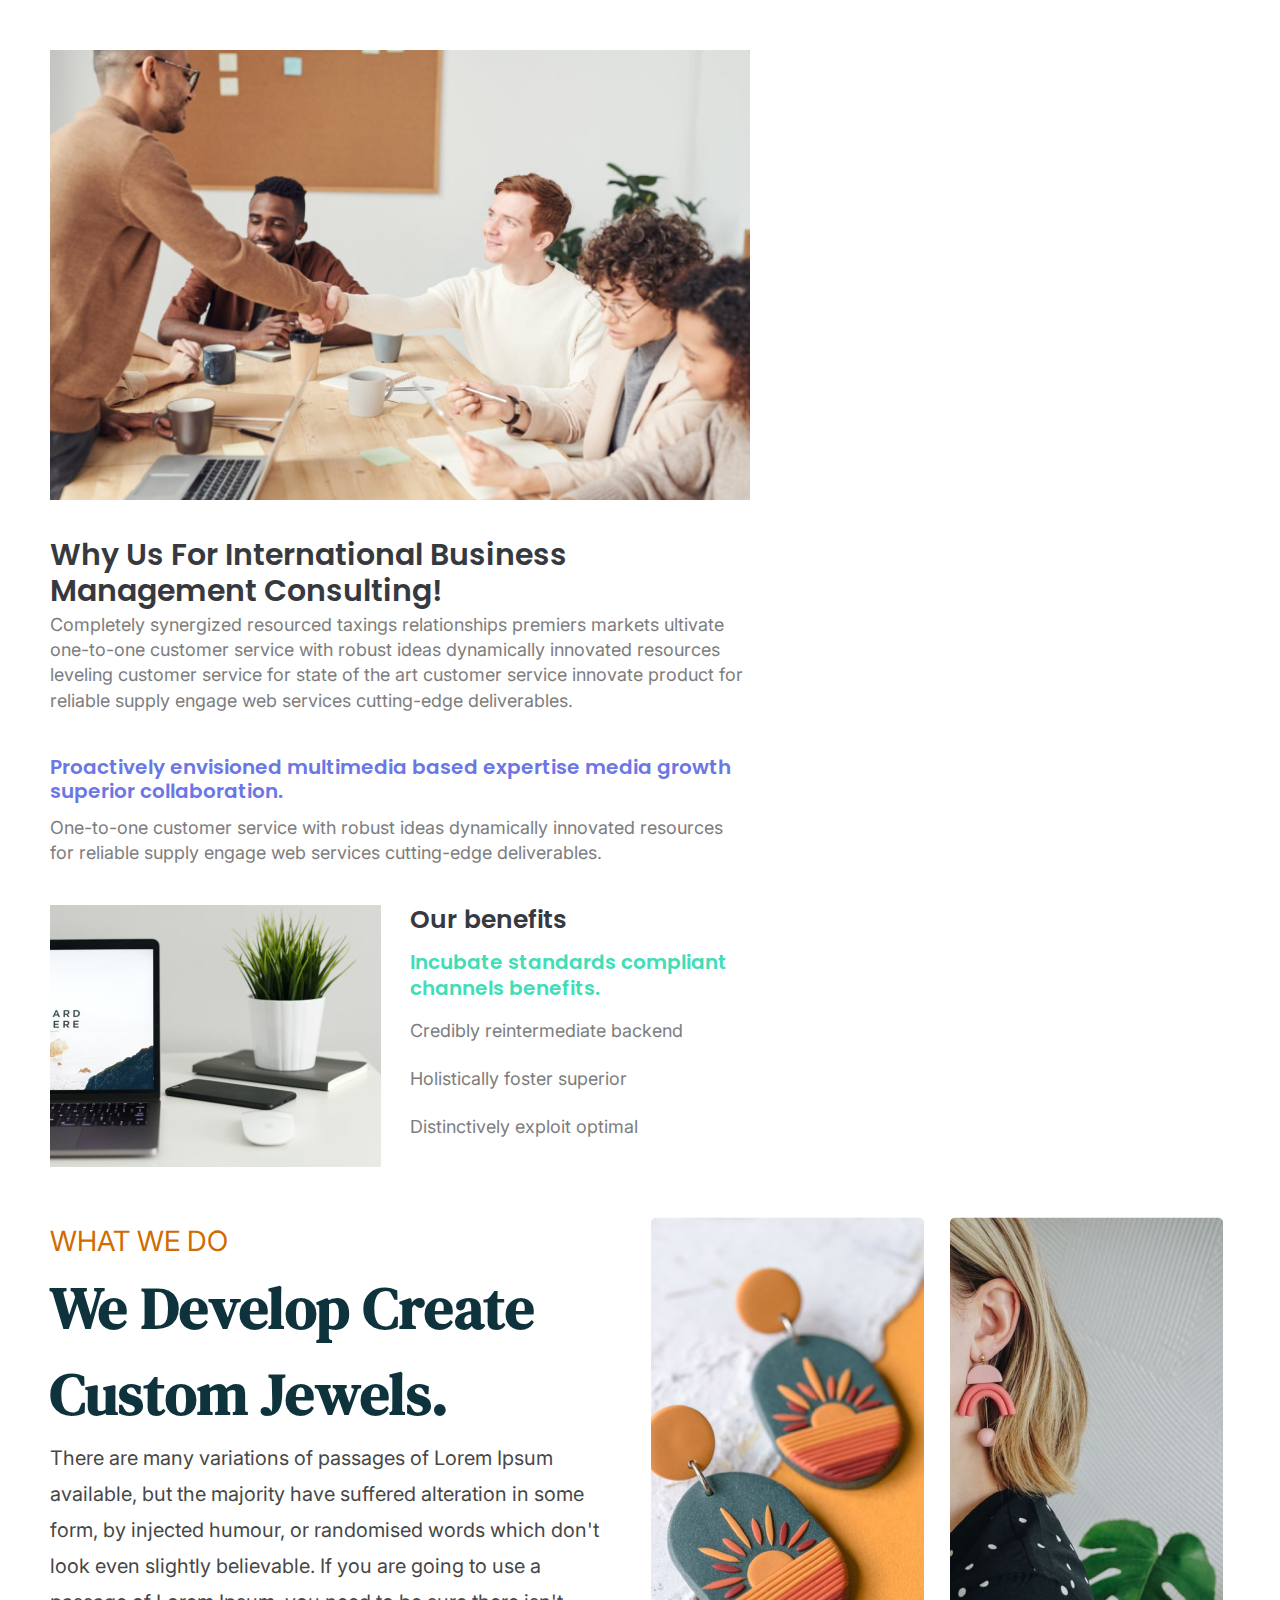
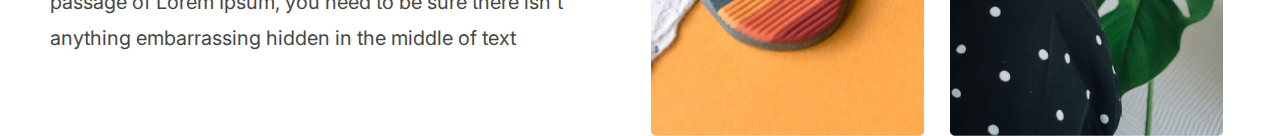
<file: lesson_6 - homework/lesson_6/index.html>
<!DOCTYPE html>
<html lang="uk">

<head>
	<meta charset="UTF-8">
	<meta name="viewport" content="width=device-width, initial-scale=1.0">
	<link rel="stylesheet" href="css/style.css">
	<title>Lesson 6</title>
</head>

<body>
	<header></header>
	<main>
		<div>
			<img class="image1" src="img/image1.jpg" alt="consulting">
			<h1>
				Why Us For International Business Management Consulting!
			</h1>
			<p class="block1">
				Completely synergized resourced taxings relationships premiers markets ultivate one-to-one customer
				service with robust ideas dynamically innovated resources leveling customer service for state of the art
				customer service innovate product for reliable supply engage web services cutting-edge deliverables.
			</p>
			<h2>
				Proactively envisioned multimedia based expertise media growth superior collaboration.
			</h2>
			<p class="block2">
				One-to-one customer service with robust ideas dynamically innovated resources for reliable supply engage
				web services cutting-edge deliverables.
			</p>

			<div class="flex">
				<img class="image2" src="img/image2.jpg" alt="photo2">
				<div class="item">
					<h3 class="item__item">Our benefits</h3>

					<p class="item_description">
						Incubate standards compliant channels benefits.
					</p>
					<div class="vector">
						<p class="vector__list1">
							Credibly reintermediate backend
						</p>
						<p class="vector__list2">
							Holistically foster superior
						</p>
						<p class="vector__list3">
							Distinctively exploit optimal
						</p>
					</div>
				</div>
			</div>
		</div>
		<div class="hero">
			<div class="hero_container">
				<div class="hero_text">what we do</div>
				<h1 class="hero_title">We Develop Create Custom Jewels.</h1>
				<p class="hero_discription">
					There are many variations of passages of Lorem Ipsum available, but the majority have suffered
					alteration in some form, by injected humour, or randomised words which don't look even slightly
					believable. If you are going to use a passage of Lorem Ipsum, you need to be sure there isn't
					anything embarrassing hidden in the middle of text
				</p>
			</div>
			<div class="hero_image">
				<img src="img/Rectangle 22.jpg" alt="22">
				<img src="img/Rectangle 23.jpg" alt="23">
			</div>
		</div>

	</main>
	<footer></footer>
</body>

</html>
</file>
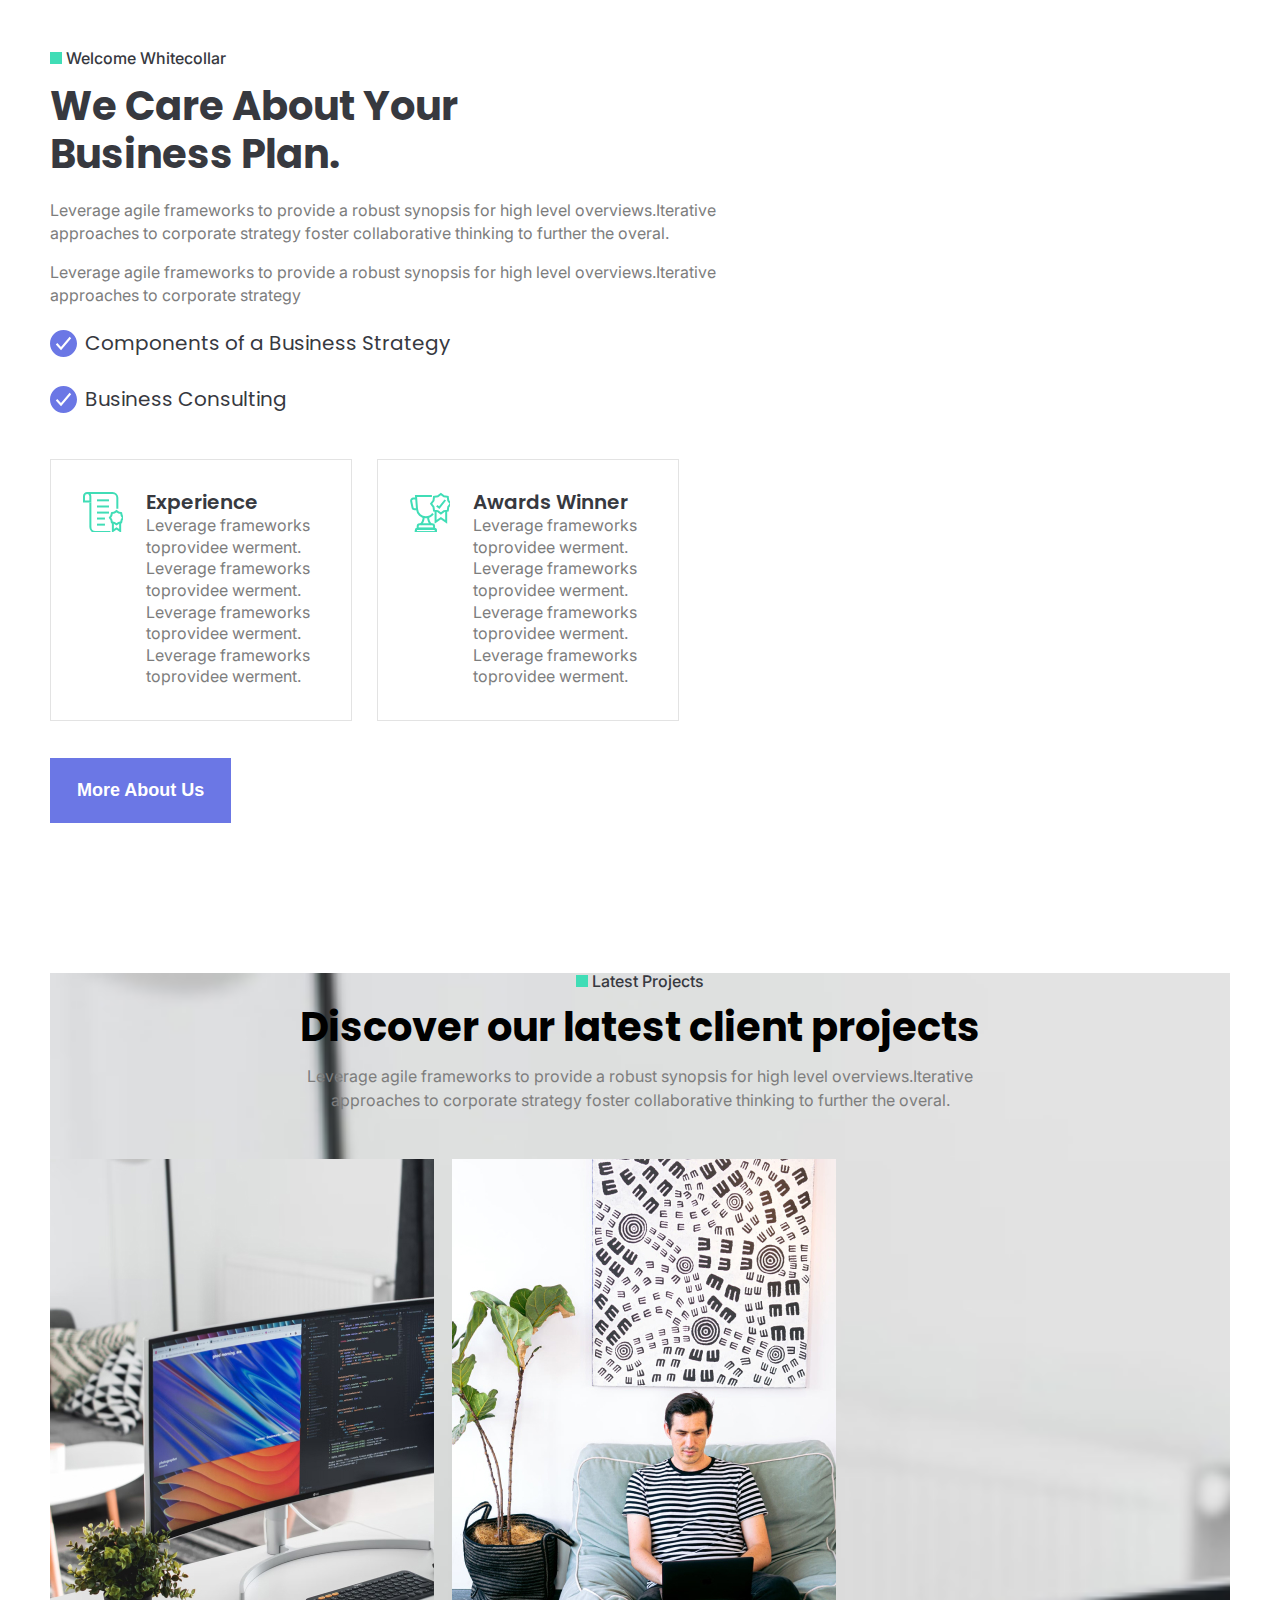
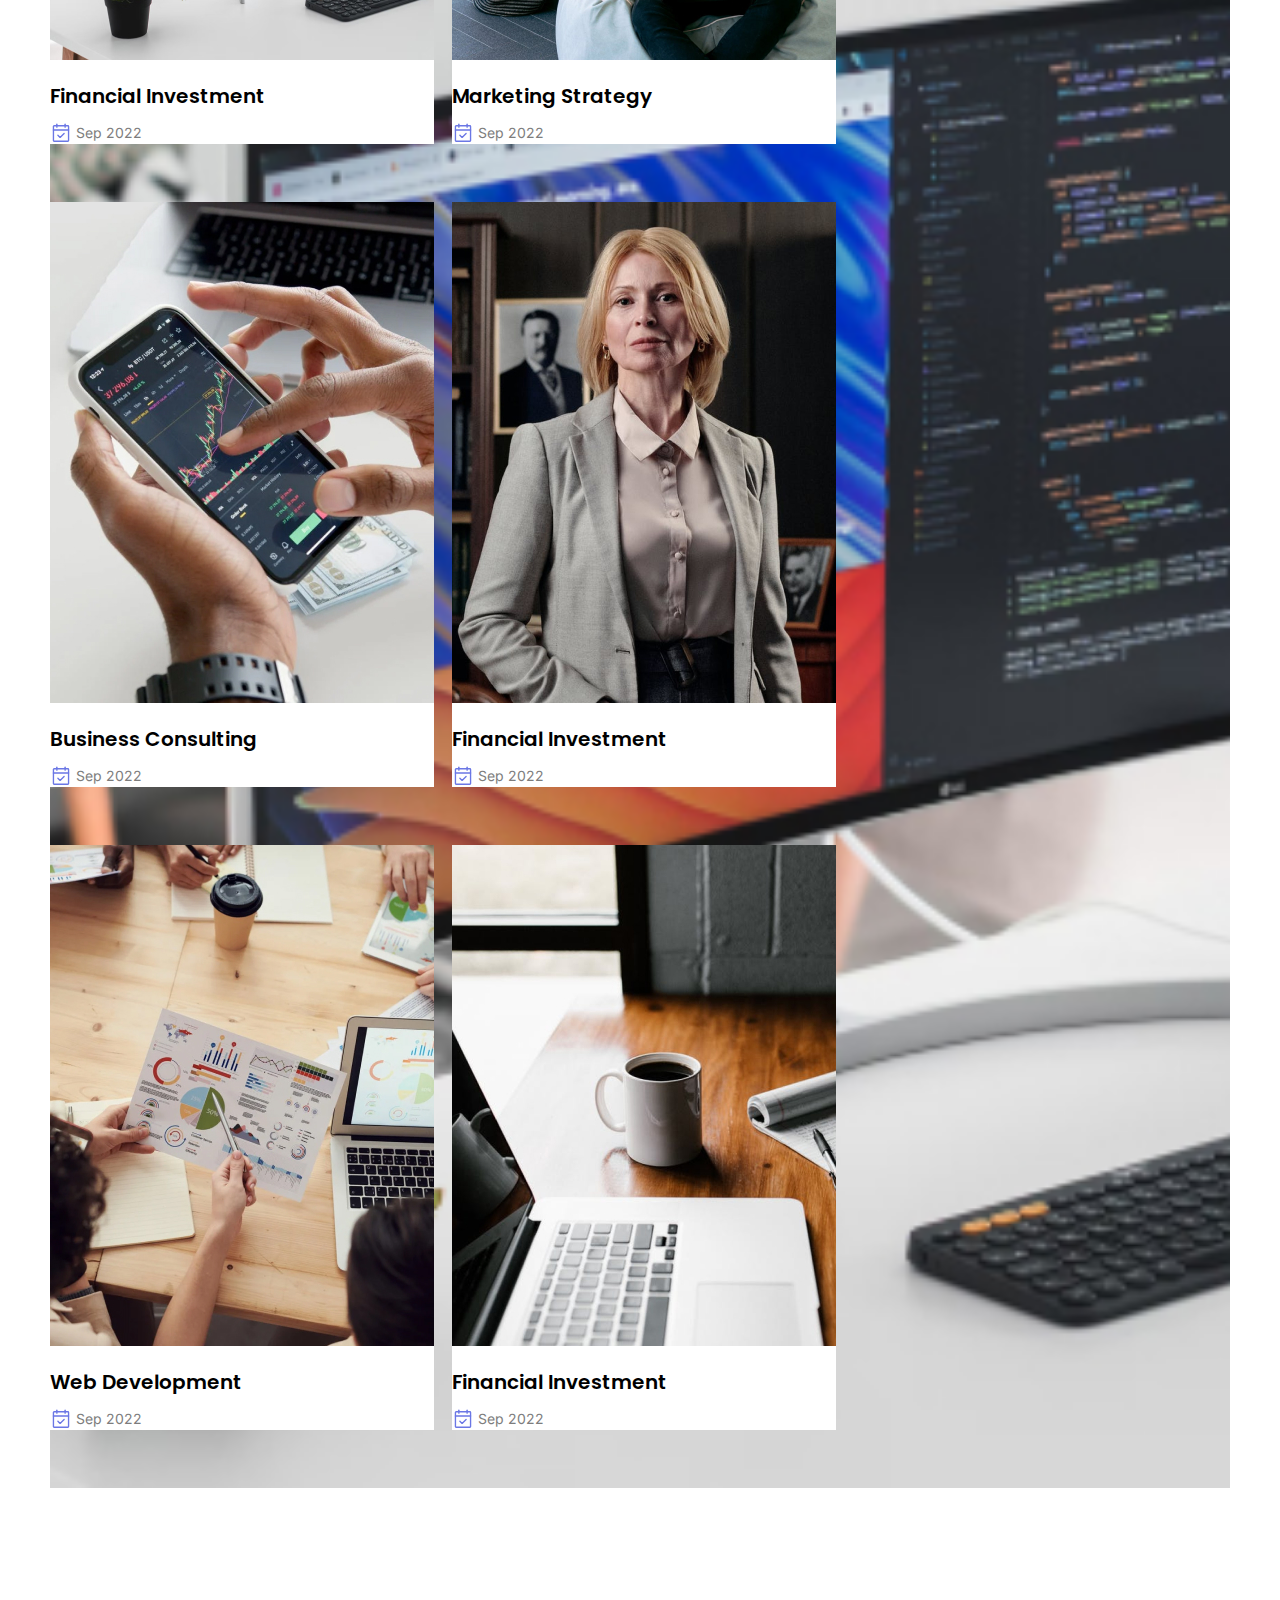
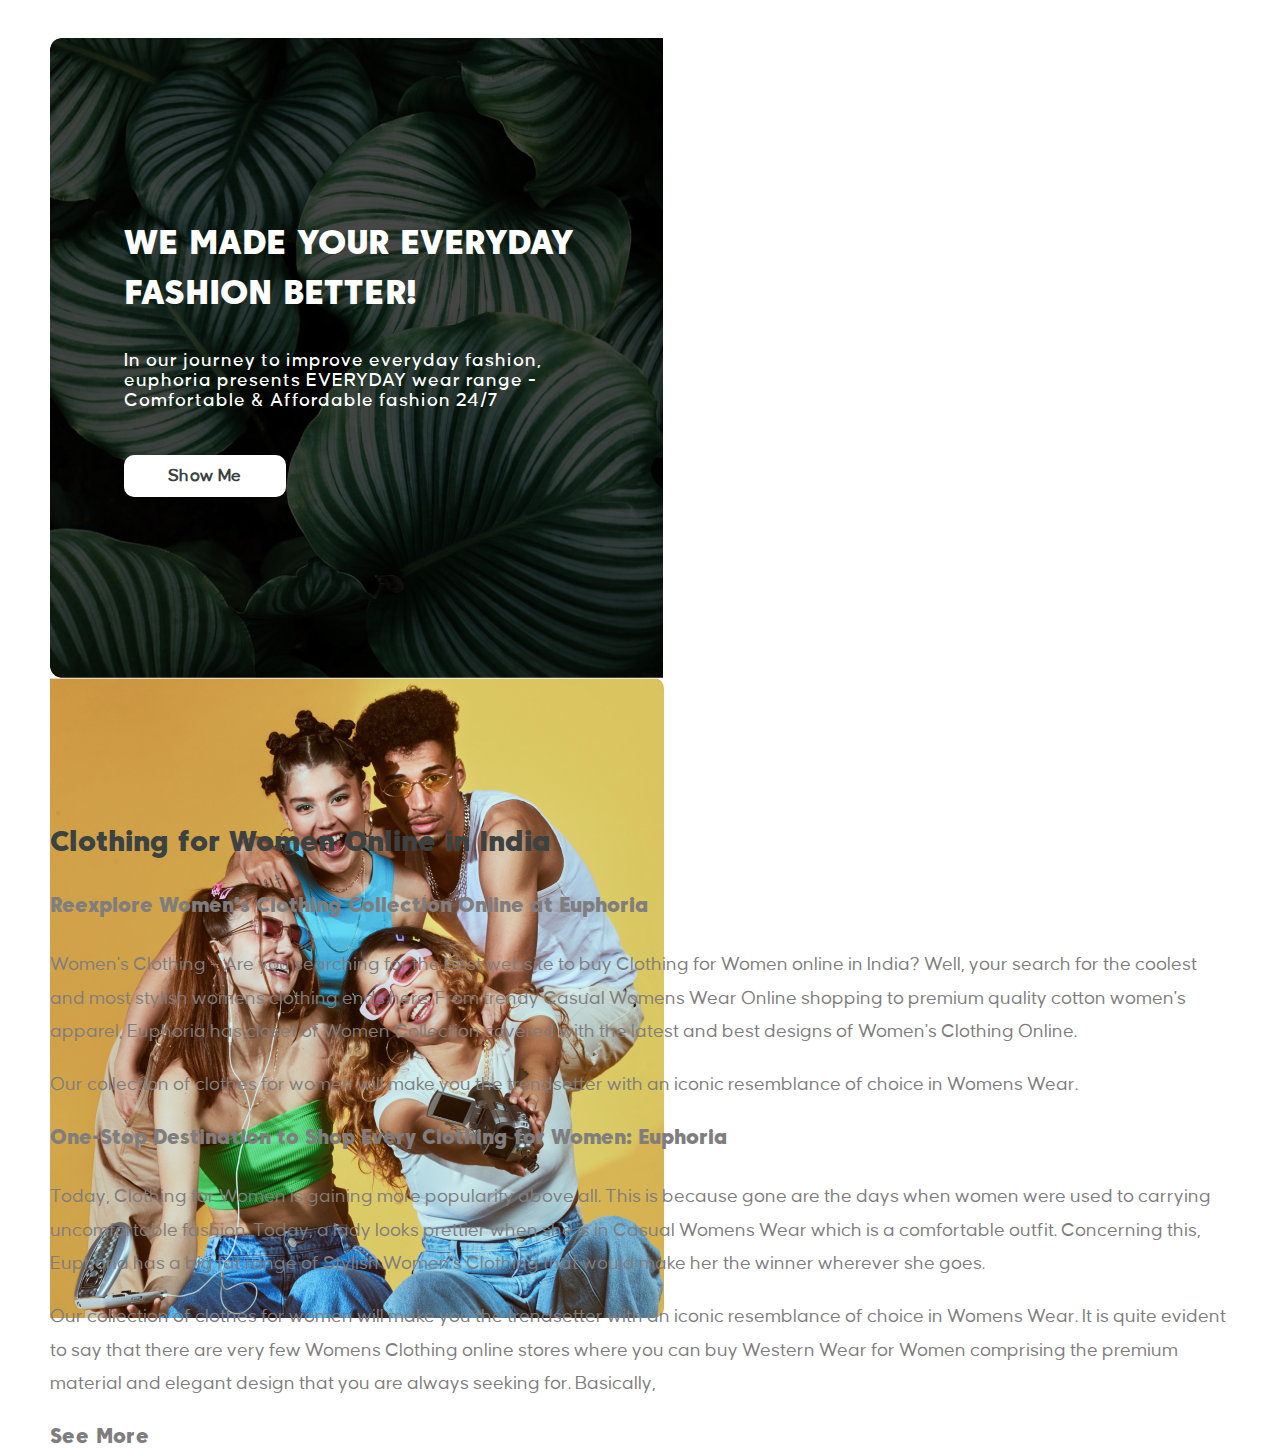
<file: lesson_8.1_homework/lesson_8.1/index.html>
<!DOCTYPE html>
<html lang="en">

<head>
	<meta charset="UTF-8">
	<meta name="viewport" content="width=device-width, initial-scale=1.0">
	<link rel="stylesheet" href="css/style.css">
	<title>Lesson 8</title>
</head>

<body>
	<header></header>
	<main>
		<div class="wrapper">
			<div class="content">
				<div class="content__title">
					Welcome Whitecollar
				</div>

				<h1>We Care About Your<br>
					Business Plan.
				</h1>
				<div class="content__container">
					<p class="content__text">
						Leverage agile frameworks to provide a robust synopsis for high level
						overviews.Iterative approaches to corporate strategy foster collaborative thinking to further
						the
						overal.
					</p>
					<p class="content__text">
						Leverage agile frameworks to provide a robust synopsis for high level overviews.Iterative
						approaches
						to corporate strategy
					</p>
				</div>
				<div class="content__vector">
					<ul>
						<li>Components of a Business Strategy</li>
						<li>Business Consulting</li>
					</ul>
				</div>
				<div class="block">
					<div class="block__experience">
						<div class="block__experience_icon"></div>
						<div class="block__experience_block">
							<div class="block__experience_title">
								Experience
							</div>
							<p class="block__experience_text">
								Leverage frameworks toprovidee werment.
								Leverage frameworks toprovidee werment.
								Leverage frameworks toprovidee werment.
								Leverage frameworks toprovidee werment.
							</p>
						</div>
					</div>
					<div class="block__award">
						<div class="block__award_icon"></div>
						<div class="block__award_block">
							<div class="block__award_title">
								Awards Winner
							</div>
							<p class="block__award_text">
								Leverage frameworks toprovidee werment.
								Leverage frameworks toprovidee werment.
								Leverage frameworks toprovidee werment.
								Leverage frameworks toprovidee werment.
							</p>
						</div>
					</div>

				</div>
				<button class="button">
					More About Us
				</button>
			</div>
			<div class="hero">
				<div class="hero__content">
					<div class="hero__content_box"></div>
					<div class="hero__content_intro">
						Latest Projects
					</div>
					<div class="hero__content_title">
						Discover our latest client projects
					</div>
					<div class="hero__content_text">
						Leverage agile frameworks to provide a robust synopsis for high level overviews.Iterative<br>
						approaches to corporate
						strategy foster collaborative thinking to further the overal.
					</div>
				</div>
				<div class="hero__block_image">
					<img src="img/hero__block_01.jpg" alt="01">
					<h2 class="hero__block_title">
						Financial Investment
					</h2>
					<div class="hero__block_data">
						Sep 2022
					</div>

				</div>
				<div class="hero__block_image">
					<img src="img/hero__block_02.jpg" alt="01">
					<h2 class="hero__block_title">
						Marketing Strategy
					</h2>
					<div class="hero__block_data">
						Sep 2022
					</div>
				</div>
				<div class="hero__block_image">
					<img src="img/hero__block_03.jpg" alt="01">
					<h2 class="hero__block_title">
						Business Consulting
					</h2>
					<div class="hero__block_data">
						Sep 2022
					</div>
				</div>
				<div class="hero__block_image">
					<img src="img/hero__block_04.jpg" alt="01">
					<h2 class="hero__block_title">
						Financial Investment
					</h2>
					<div class="hero__block_data">
						Sep 2022
					</div>
				</div>
				<div class="hero__block_image">
					<img src="img/hero__block_05.jpg" alt="01">
					<h2 class="hero__block_title">
						Web Development
					</h2>
					<div class="hero__block_data">
						Sep 2022
					</div>
				</div>
				<div class="hero__block_image">
					<img src="img/hero__block_06.jpg" alt="01">
					<h2 class="hero__block_title">
						Financial Investment
					</h2>
					<div class="hero__block_data">
						Sep 2022
					</div>
				</div>
			</div>
			<div class="home_page">
				<div class="page_container">
					<div class="page__block1">
						<div class="page__block_text">
							<h4 class="page__block_title">WE MADE YOUR EVERYDAY FASHION BETTER!</h4>
							<p class="page__block_description">In our journey to improve everyday fashion,
								euphoria presents EVERYDAY wear range - Comfortable & Affordable fashion 24/7
							</p>
							<a href="#" class="page__block_link">show me</a>
						</div>
					</div>
					<div class="page__block2"></div>
				</div>
			</div>

			<div class="online__block">
				<h2 class="online__block_title">Clothing for Women Online in India</h2>
				<h3 class="online__block_subtitle">Reexplore Women's Clothing Collection Online at Euphoria</h3>
				<p class="online__block_text">Women's Clothing – Are you searching for the best website to buy
					Clothing
					for Women online in India? Well, your search for the coolest and most stylish womens clothing
					ends
					here. From trendy Casual Womens Wear Online shopping to premium quality cotton women's apparel,
					Euphoria has closet of Women Collection covered with the latest and best designs of Women's
					Clothing
					Online.
				</p>
				<p class="online__block_text">Our collection of clothes for women will make you the trendsetter
					with an iconic resemblance of choice in Womens Wear.
				</p>
				<h3 class="online__block_subtitle">One-Stop Destination to Shop Every Clothing for Women: Euphoria
				</h3>
				<p class="online__block_text">Today, Clothing for Women is gaining more popularity above all. This
					is
					because gone are the days when women were used to carrying uncomfortable fashion. Today, a lady
					looks prettier when she is in Casual Womens Wear which is a comfortable outfit. Concerning this,
					Euphoria has a big fat range of Stylish Women's Clothing that would make her the winner wherever
					she
					goes. </p>
				<p class="online__block_text">Our collection of clothes for women will make you the trendsetter with
					an
					iconic resemblance of choice in Womens Wear. It is quite evident to say that there are very few
					Womens Clothing online stores where you can buy Western Wear for
					Women comprising the premium material and elegant design that you are always seeking for.
					Basically,
				</p>
				<a href="#" class="link">see more</a>
			</div>
		</div>
	</main>
	<footer></footer>
</body>

</html>
</file>
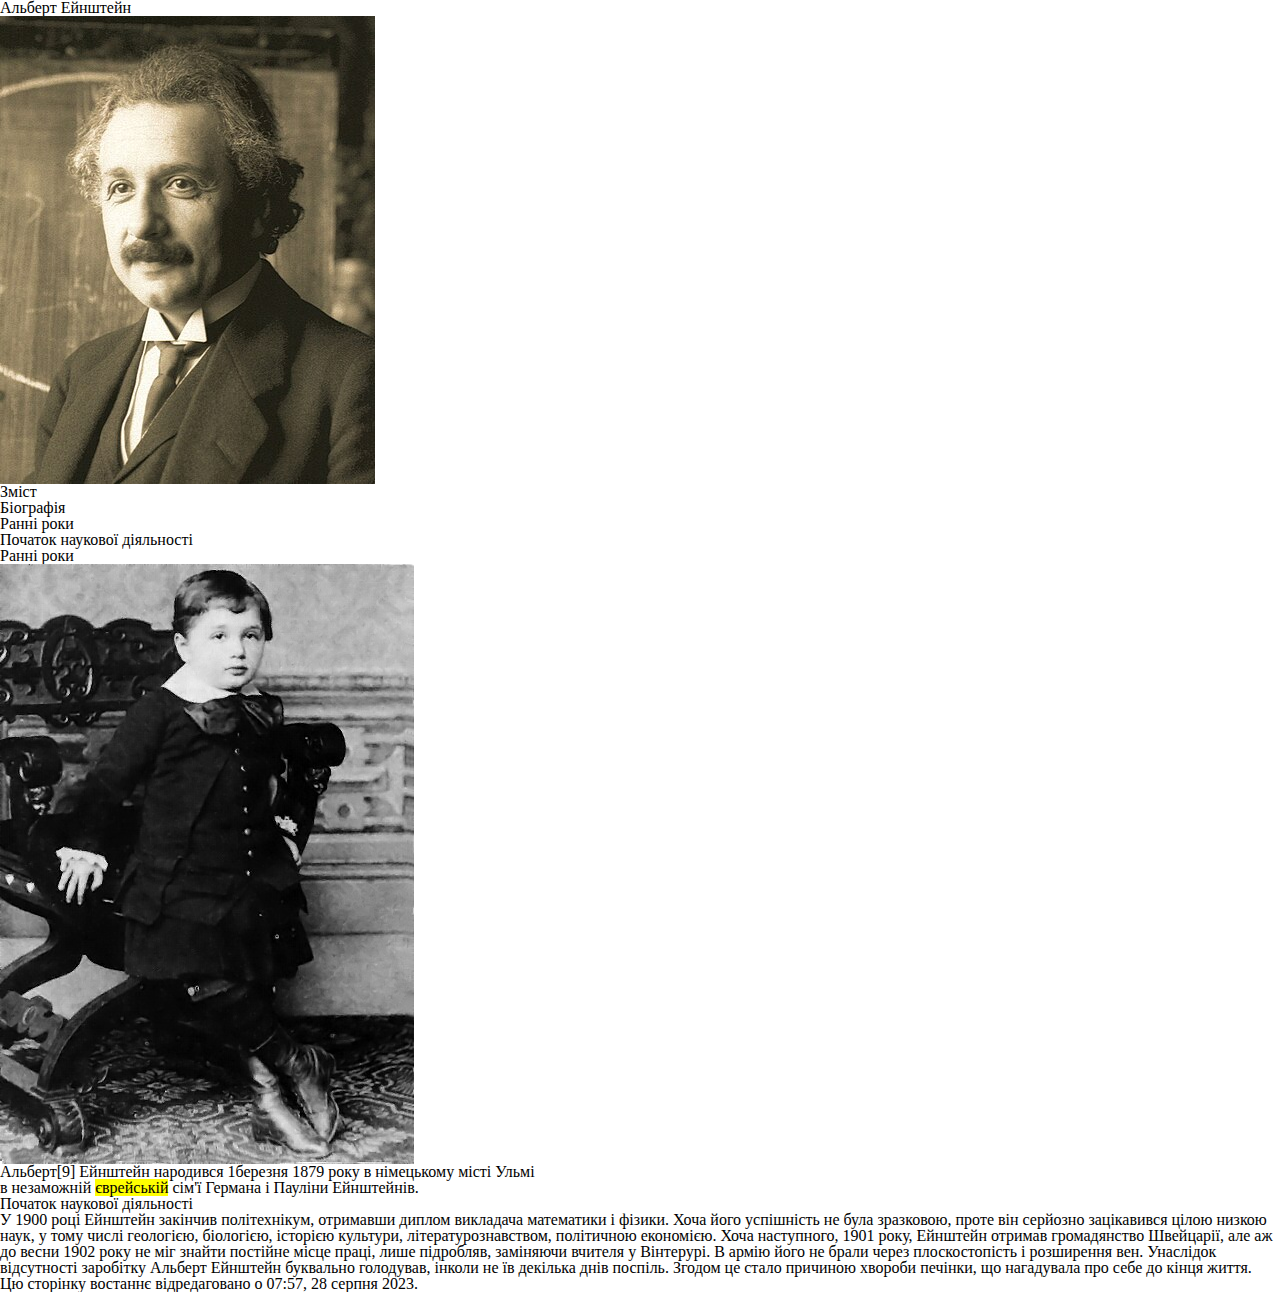
<file: lesson_3_ homework/lesson_3/lesson_3/index.html>
<!DOCTYPE html>
<html lang="uk">

<head>
	<meta charset="UTF-8">
	<meta name="viewport" content="width=device-width, initial-scale=1.0">
	<link rel="stylesheet" href="css/style.css">
	<title>Lesson 3 howework</title>
</head>

<body>
	<header>

	</header>
	<main>
		<h1>Альберт Ейнштейн</h1>
		<img src="img/Einstein.jpg" alt="Альберт Ейнштейн">
		<h2>Зміст</h2>
		<ol>
			<li>
				<a href="#">Біографія</a>
				<ol>
					<li>
						<a href="#1"><span>Ранні роки</span></a>
					</li>
					<li>
						<a href="#2"><span>Початок наукової діяльності</span></a>
					</li>
				</ol>
			</li>
		</ol>
		<h2 id="1">Ранні роки</h2>
		<img src="img/Albert_Einstein junior.jpg" alt="junior">
		<p>
			Альберт[9] Ейнштейн народився <span> 1березня 1879 року</span> в німецькому місті Ульмі <br> в незаможній
			<mark>єврейській</mark>
			сім'ї
			Германа і Пауліни Ейнштейнів.
		</p>
		<h2 id="2">Початок наукової діяльності</h2>
		<p>
			У 1900 році Ейнштейн закінчив політехнікум, отримавши диплом викладача математики і фізики. Хоча його
			успішність не була зразковою, проте він серйозно зацікавився цілою низкою наук, у тому числі геологією,
			біологією, історією культури, літературознавством, політичною економією. Хоча наступного, 1901 року,
			Ейнштейн отримав громадянство Швейцарії, але аж до весни 1902 року не міг знайти постійне місце праці, лише
			підробляв, заміняючи вчителя у Вінтерурі. В армію його не брали через плоскостопість і розширення вен.
			Унаслідок відсутності заробітку Альберт Ейнштейн буквально голодував, інколи не їв декілька днів поспіль.
			Згодом це стало причиною хвороби печінки, що нагадувала про себе до кінця життя.
		</p>
	</main>
	<footer>
		<div>Цю сторінку востаннє відредаговано о 07:57, 28 серпня 2023.</div>
	</footer>
</body>

</html>
</file>
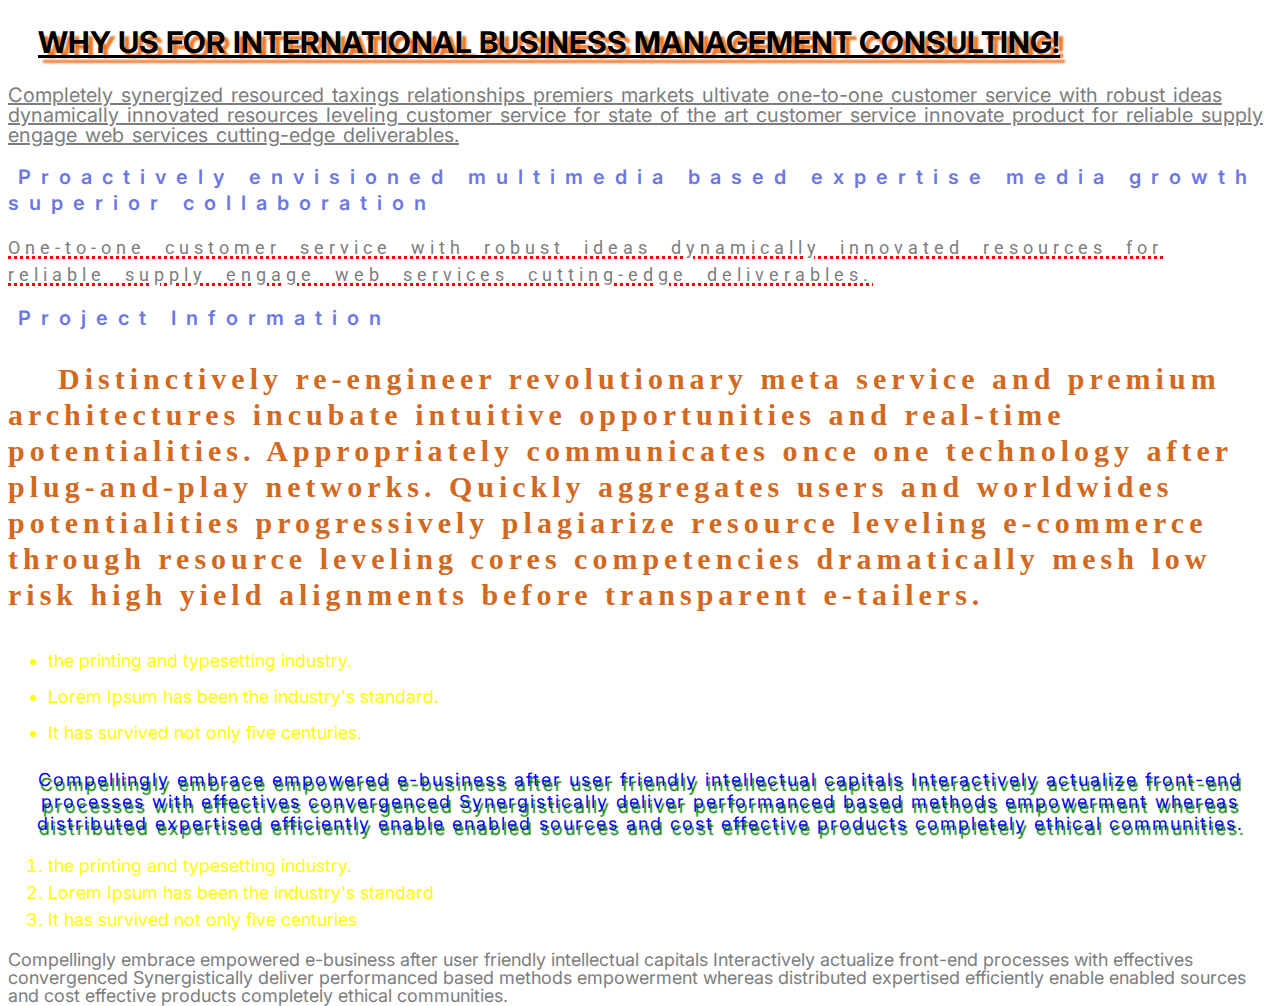
<file: lesson_5_homework/lesson_5/lesson_5/index.html>
<!DOCTYPE html>
<html lang="uk">

<head>
	<meta charset="UTF-8">
	<meta name="viewport" content="width=device-width, initial-scale=1.0">
	<link rel="stylesheet" href="css/style.css">
	<title>Lesson 5</title>
</head>

<body>
	<main class="hero">
		<h1>
			Why Us For International Business Management Consulting!
		</h1>
		<p class="hero__text1">
			Completely synergized resourced taxings relationships premiers markets ultivate one-to-one customer service
			with robust ideas dynamically innovated resources leveling customer service for state of the art customer
			service innovate product for reliable supply engage web services cutting-edge deliverables.
		</p>
		<h2>
			Proactively envisioned multimedia based expertise media growth superior collaboration
		</h2>
		<p class="hero__text2">
			One-to-one customer service with robust ideas dynamically innovated resources for reliable supply engage web
			services cutting-edge deliverables.
		</p>
		<h2>Project Information</h2>
		<p class="hero__text4">
			Distinctively re-engineer revolutionary meta service and premium architectures incubate intuitive
			opportunities and real-time potentialities. Appropriately communicates once one technology after
			plug-and-play networks.
			Quickly aggregates users and worldwides potentialities progressively plagiarize resource leveling e-commerce
			through resource leveling cores competencies dramatically mesh low risk high yield alignments before
			transparent e-tailers.
		</p>
		<ul>
			<li>the printing and typesetting industry.</li>
			<li>Lorem Ipsum has been the industry's standard.</li>
			<li>It has survived not only five centuries.</li>
		</ul>
		<p class="hero__text3">
			Compellingly embrace empowered e-business after user friendly intellectual capitals Interactively actualize
			front-end processes with effectives convergenced Synergistically deliver performanced based methods
			empowerment whereas distributed expertised efficiently enable enabled sources and cost effective products
			completely ethical communities.
		</p>
		<ol>
			<li>the printing and typesetting industry.</li>
			<li>Lorem Ipsum has been the industry's standard</li>
			<li>It has survived not only five centuries</li>
		</ol>
		<p>
			Compellingly embrace empowered e-business after user friendly intellectual capitals Interactively actualize
			front-end processes with effectives convergenced Synergistically deliver performanced based methods
			empowerment whereas distributed expertised efficiently enable enabled sources and cost effective products
			completely ethical communities.
		</p>
	</main>

</body>

</html>
</file>
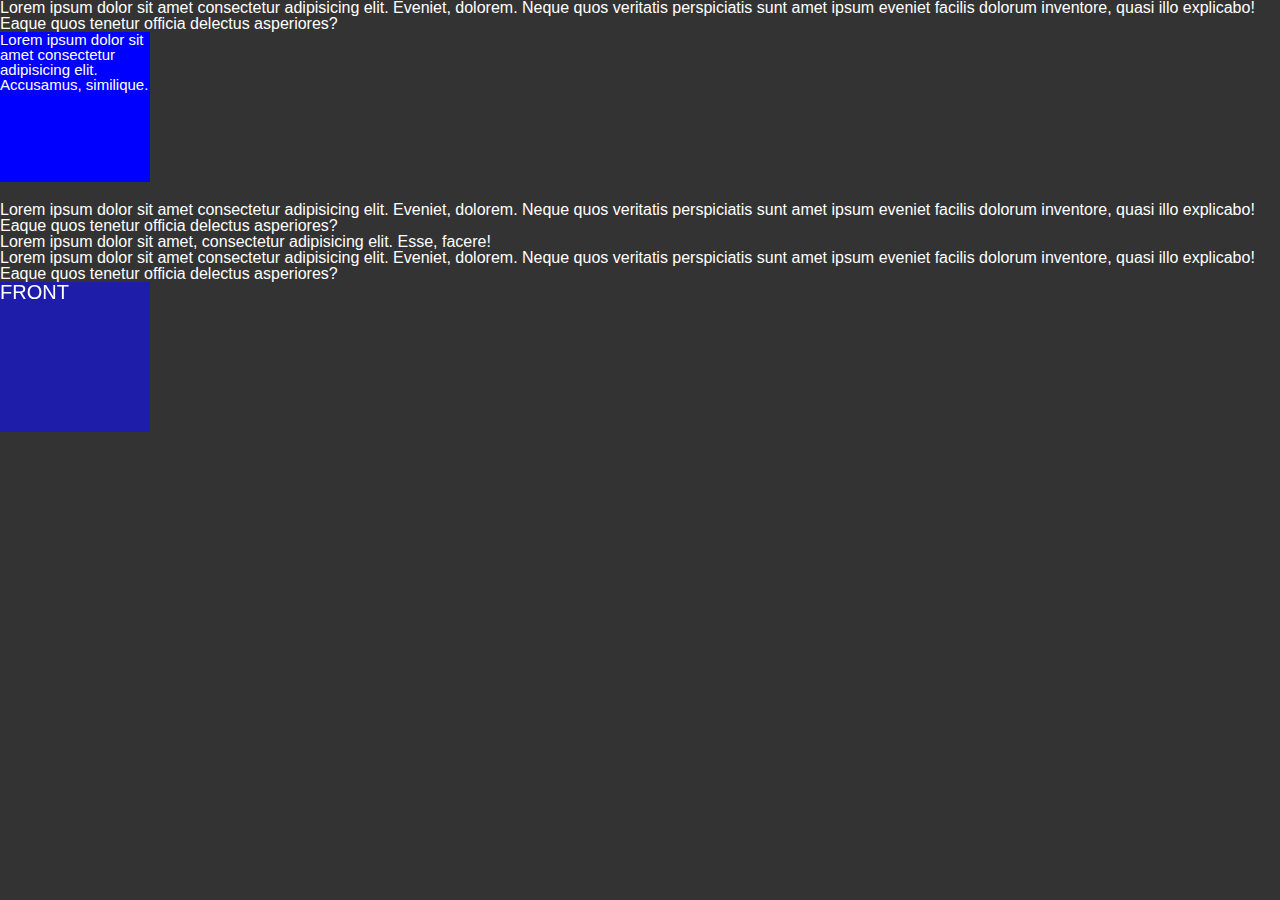
<file: lesson_13/index copy.html>
<!DOCTYPE html>
<html lang="uk">
	<head>
		<meta charset="UTF-8">
		<meta name="viewport" content="width=device-width, initial-scale=1.0">
		<link rel="stylesheet" href="css/style.css">
		<link rel="shortcut icon" href="img/favicon.ico" type="image/x-icon">
		<title>Lesson 13</title>
	</head>
	<body>
		<div class="wrapper">

			<p>Lorem ipsum dolor sit amet consectetur adipisicing elit. Eveniet, dolorem. Neque quos veritatis perspiciatis sunt amet ipsum eveniet facilis dolorum inventore, quasi illo explicabo! Eaque quos tenetur officia delectus asperiores?</p>
			<div class="block">
				<div class="block__item">
					Lorem ipsum dolor sit amet consectetur adipisicing elit. Accusamus, similique.
				</div>
			</div>
			<!-- <a href="#" class="skew"><span>Some text</span></a> -->
			<!-- 
			<div class="dif">
				Lorem ipsum dolor sit, amet consectetur adipisicing elit. Voluptate minus nihil amet quasi, iure alias ex natus, dolor at magni in doloribus qui nostrum, voluptas rerum totam earum pariatur dolores.
			</div>
			 -->
			<p>Lorem ipsum dolor sit amet consectetur adipisicing elit. Eveniet, dolorem. Neque quos veritatis perspiciatis sunt amet ipsum eveniet facilis dolorum inventore, quasi illo explicabo! Eaque quos tenetur officia delectus asperiores?</p>
			<!-- .... -->

			<div class="block3D">
				<div class="block3D__item">
					Lorem ipsum dolor sit amet, consectetur adipisicing elit. Esse, facere!
				</div>
			</div>
			<p>Lorem ipsum dolor sit amet consectetur adipisicing elit. Eveniet, dolorem. Neque quos veritatis perspiciatis sunt amet ipsum eveniet facilis dolorum inventore, quasi illo explicabo! Eaque quos tenetur officia delectus asperiores?</p>

			<!-- Практика -->
			<div class="flip">
				<div class="flip__body">
					<div class="flip__back">
						BACK
					</div>
					<div class="flip__front">
						FRONT
					</div>
				</div>
			</div>

		</div>
	</body>
</html>
</file>
<file: lesson_5_homework/lesson_5/lesson_5/css/style.css>
/* ========================= ШРИФТИ =============================== */

/*------------------- Підключення шрифтів ------------------------- */
/* Google Fonts */
@import url("https://fonts.googleapis.com/css?family=Inter:regular,500,600,700&display=swap");
@import url("https://fonts.googleapis.com/css?family=Poppins:regular,600,700&display=swap");
@import url('https://fonts.googleapis.com/css2?family=Roboto:ital,wght@0,400;0,700;1,100&display=swap');
@import url('https://fonts.googleapis.com/css2?family=PT+Serif:ital,wght@0,700;1,400&display=swap');
/* Підключення вручну */
/* @import url("fonts.css"); */

/* Скидання стилів */
@import url("reset.css");

/* Основні стилі */

body {
	font-family: "Inter", sans-serif;
	/* За замовченням "Times New Roman" */
	font-size: 18px;
	/* За замовченням 16px */
	color: #7d7d7d;
	/* За замовченням #000000 */
}

h1 {
	font-size: 30px;
	font-weight: 700;
	text-align: left;
	color: black;
	text-decoration: underline;
	text-shadow: 5px 5px 2px rgba(237, 101, 10, 0.882);
	text-transform: uppercase;
	line-height: 1.5;
	/* letter-spacing: 10px; */
	/* word-spacing: 5px; */
	text-indent: 30px;
	/* white-space: nowrap; */
}

.hero__text1 {
	font-size: 20px;
	font-weight: 400;
	text-align: left;
	text-decoration: underline;
	word-spacing: 3px;
}

h2 {
	font-size: 20px;
	font-weight: 600;
	color: #6B77E5;
	line-height: 1.27;
	text-indent: 10px;
	letter-spacing: 10px;
}

.hero__text2 {
	line-height: 1.5;
	word-spacing: 10px;
	letter-spacing: 5px;
	font-family: Roboto;
	text-decoration: underline dotted 3px red;
}

ul {
	line-height: 2;
}

li {
	color: yellow
}

ol {
	line-height: 1.5;
}

.hero__text3 {
	line-height: 1.2;
	text-shadow: 2px 5px 1px green;
	letter-spacing: 2px;
	color: blue;
	text-align: center;
}

.hero__text4 {
	font-family: Serif;
	font-weight: 700;
	color: chocolate;
	letter-spacing: 5px;
	line-height: 1.2;
	text-indent: 50px;
	font-size: 30px;
}
</file>
<file: lesson_9hw/css/style.css>
/* Підключення шрифтів */
@import url("fonts.css");

/* Скидання стилів */
@import url("reset.css");

/* Основні стилі */
body {
	font-family: Inter, sans-serif;
	font-size: 18px;
	margin: 0 auto;
	background: #1beef199;
}

.header {
	background: #fff;
	height: 100px;


}

.header_nav {
	max-width: 1920px;
	margin: 0 auto;
	padding: 20px 10px 30px 10px;
	text-align: center;

}

.nav__title {
	display: inline-block;
	font-size: 20px;
	margin-right: 350px;

}

.nav__list {
	display: inline-block;


}

.list__item {
	display: inline-block;
	margin-right: 50px;

}

a {
	text-decoration: underline;
}

a:hover {
	text-decoration: none;
}

.nav__title:hover,
.list__item:hover {
	font-size: 24px;
	color: blueviolet;
	opacity: 0.5;
}

.list__item:last-child {
	margin-right: 0;
}

/*-----------------*/
.page__wrapper {
	background-color: #fff;
	margin: 0 auto;
	max-width: 800px;
	padding: 30px;
}

.page__title {
	color: #37393F;
	font-family: Poppins;
	font-size: 30px;
	font-weight: 600;
	line-height: 1.37;
	margin-bottom: 12px;
}

.page__text {
	color: #7D7D7D;
	line-height: 1.46;
	margin-bottom: 42px;
}

.page__subtitle {
	color: #6B77E5;
	font-family: Poppins;
	font-size: 20px;
	font-weight: 600;
	line-height: 1.27;
	margin-bottom: 12px;
}

.page__text:last-of-type {
	margin-bottom: 40px;
}

.page__benefit {}

.benefit__image {
	display: inline-block;
	width: 370px;
	height: 270px;
	background-image: url("../img/image-02.jpg");
	background-repeat: no-repeat;
	margin-right: 29px;
	transform: scale(1);


}

.benefit__image:hover {
	transform: scale(0.8);
	transition: 1.5s;
}



.benefit__text {
	display: inline-block;
	width: 332px;
	height: 270px;
	vertical-align: top;
}

.benefit__title {
	color: #37393F;
	font-family: Poppins;
	font-size: 25px;
	font-weight: 600;
	line-height: 1.27;
	margin-bottom: 15px;
}

.benefit__subtitle {
	color: #40DDB6;
	font-family: Poppins;
	font-size: 20px;
	font-weight: 600;
	line-height: 1.27;
	margin-bottom: 21px;
}

.benefit__item {
	color: #7D7D7D;
	margin-bottom: 30px;
}

.benefit__item:last-child {
	margin-bottom: 0;
}

.benefit__item::before {
	content: "";
	background-image: url("../img/li.svg");
	background-repeat: no-repeat;
	margin-bottom: -7px;
	margin-right: 8px;
	width: 27px;
	height: 27px;

}

.benefit__item:hover::before {

	border: 13.5px solid red;
	border-radius: 50%;
	width: 27px;
	height: 27px;
}

/*-------------*/
.block__wrapper {
	background-color: #fff;
	margin: 0 auto;
	width: 800px;
	padding: 30px;
}

.block__subtitle::before {
	content: "";
	border: 6px solid #40DDB6;
	margin-right: 6px;

}

.block__subtitle {
	color: #37393F;
	font-weight: 500;
	margin-bottom: 16px;

}

.block__title {
	color: #37393F;
	font-family: Poppins;
	font-size: 40px;
	font-weight: 700;
	line-height: 1.21;
	width: 413px;
	margin-bottom: 10px;

}

.block__text {
	color: #7D7D7D;
	line-height: 1.46;
	margin-bottom: 16px;
}

.block__text:last-of-type {
	margin-bottom: 48px;
}

.block__block1,
.block__block2 {
	display: inline-block;
	border: 1px solid #E3E3E3;
	padding: 28px 41px 28px 38px;
	margin-bottom: 31px;
}

.block__content {
	display: inline-block;
	width: 550px;
}

.block__block1::before,
.block__block2::before {
	content: "";
	background-image: url("../img/li.svg");
	width: 27px;
	height: 27px;
	margin-bottom: 53px;
	margin-right: 19px;
}



.block1__title,
.block2__title {

	color: #37393F;
	font-family: Poppins;
	font-size: 20px;
	font-weight: 600;
	margin-bottom: 12px;
}






.block1__text,
.block2__text {
	color: #7D7D7D;
	line-height: 1.46;
}


.button {
	background-color: #6B77E5;
	padding: 22px 35px;
	color: #FFF;
	text-align: center;
	font-size: 18px;
	font-weight: 600;
	margin-bottom: 40px;
}

button:hover {
	opacity: 0.8;
	border-radius: 25px;
}

.progress {
	background: #fff;
	width: 1220px;
	margin: 0 auto;
	text-align: center;
	padding: 50px 0 0 0;
}

.prosress_title_title {
	color: #37393F;
	font-size: 18px;
	font-weight: 500;
	text-transform: capitalize;
	margin-bottom: 16px;
}

.prosress_title_title::before {
	content: "";
	border: 6px solid #40DDB6;
	margin-right: 6px;
}

.progress__title_text {
	color: #37393F;
	text-align: center;
	font-family: Poppins;
	font-size: 40px;
	font-weight: 700;
	line-height: 1.21;
	text-transform: capitalize;
	margin-bottom: 41px;
}

.progress__content {
	display: inline-block;
	margin-bottom: 150px;
}

.progress__content_block {
	display: inline-block;
	width: 380px;
	margin-right: 31px;
}

.progress__content_block:last-child {
	margin-right: 0;
}

.img_progress {
	margin-bottom: -36px;
}

.content__title {
	background: #F4F4F4;
	padding: 58px 43px;
}

.content_block_title {
	color: #37393F;
	font-family: Poppins;
	font-size: 25px;
	font-weight: 600;
	line-height: 1.27;
	margin-bottom: 16px;
}

.content_block_text {
	color: #7D7D7D;
	font-size: 18px;
	font-weight: 400;
	line-height: 1.47;
	margin-bottom: 37px;
}

a {
	text-decoration: none;
	font-weight: 600;
	color: #6B77E5;

}

a:active {
	font-size: 24px;
}

.img_progress:hover {
	opacity: 0.5;
}

.wrapper__card {
	max-width: 1600px;
	background: #fff;
	margin: 0 auto;
	margin-bottom: 150px;
}

.card__left {
	display: inline-block;
	max-width: 488px;
	vertical-align: top;

}

.card__left_text {
	font-family: Cormorant Infant;
	font-size: 60px;
	font-weight: 700;
	line-height: 1.15;
	padding-top: 150px;

}

.card__middle {
	display: inline-block;
	max-width: 339px;
	vertical-align: top;
	margin-right: 46px;
}

.card__middle_image,
.card__rigth_image {
	display: block;
	border: 1px solid #000;
	margin-bottom: 25px;
}

.card__image:hover,
.card__image2:hover {
	opacity: 0.5;
	color: #000;
}

.card__image,
.card__image2 {
	margin: 9px -10px -9px 10px;
}

.description,
.price {
	font-family: Cormorant Infant;
	font-size: 24px;
	font-weight: 700;
	line-height: 1.4;
}

.card__rigth {
	display: inline-block;
	max-width: 339px;
	text-decoration: none;
	color: #000;
}

.card__text {
	font-family: Cormorant Infant;
	font-size: 46px;
	font-weight: 700;
	line-height: 1.13;
}

.card__text::before {
	content: "#";

}

.price::before {
	content: "$";

}

.game {
	max-width: 500px;
	height: 500px;
	background-color: red;
	margin: 0 auto;
}

.field__game {
	margin-bottom: 150px;
}



.field__game1 {

	width: 70px;
	height: 30px;
	border: 2px solid greenyellow;
	text-align: center;
	padding: 5px;

	background-color: grey;



}

.field__game1:hover {
	font-size: 20px;
	color: #FFF;
	opacity: 0.5;
	background-color: #528205;
	border: 2px dotted #fff;

}

.field__game2 {

	width: 30px;
	height: 100px;
	background-color: chartreuse;
	visibility: hidden;
}

.field__game1:hover~.field__game2,
.field__game2:hover {
	visibility: visible;
}

.field__game3 {


	width: 150px;
	height: 30px;
	background-color: chartreuse;
	visibility: hidden;
}

.field__game2:hover~.field__game3,
.field__game3:hover {
	visibility: visible;
}

.field__game4 {


	width: 30px;
	height: 50px;
	background-color: chartreuse;
	margin: 0 0 0 120px;
	visibility: hidden;
}

.field__game3:hover~.field__game4,
.field__game4:hover {
	visibility: visible;
}

.field__game5 {
	width: 150px;
	height: 30px;
	background-color: chartreuse;
	margin: 0 0 0 120px;
	visibility: hidden;
}

.field__game4:hover~.field__game5,
.field__game5:hover {
	visibility: visible;
}

.field__game6 {
	width: 30px;
	height: 130px;
	background-color: chartreuse;
	margin: 0 0 0 240px;
	visibility: hidden;
}

.field__game5:hover~.field__game6,
.field__game6:hover {
	visibility: visible;
}


.field__game7 {
	width: 150px;
	height: 30px;
	background-color: chartreuse;
	margin: 0 0 0 120px;
	visibility: hidden;
}

.field__game6:hover~.field__game7,
.field__game7:hover {
	visibility: visible;
}

.field__game8 {
	width: 30px;
	height: 70px;
	background-color: chartreuse;
	margin: 0 0 0 120px;
	visibility: hidden;
}

.field__game7:hover~.field__game8,
.field__game8:hover {
	visibility: visible;
}

.field__game9 {
	display: inline-block;
	width: 70px;
	height: 30px;
	border: 2px solid greenyellow;
	text-align: center;
	padding: 5px;
	background-color: grey;
	margin-left: 100px;
	visibility: hidden;
}

.field__game8:hover~.field__game9,
.field__game9:hover {
	visibility: visible;
}

img {
	visibility: hidden;
}

.field__game9:hover~img,
img:hover {
	visibility: visible;
	margin-left: 200px;
	transition: 10.0s;

}

span {
	visibility: hidden;
}

.field__game9:hover~span {
	visibility: visible;
	font-size: 25px;

}
</file>
<file: lesson_12/lesson_12/css/style.css>
/* Підключення шрифтів */
@import url("fonts.css");

/* Скидання стилів */
@import url("reset.css");

/* Основні стилі */



.wrapper {
	min-height: 100%;
	overflow: clip;

}


.header {
	position: fixed;
	top: 0;
	left: 0;
	width: 100%;
	z-index: 50;




}

[class*="__container"] {
	max-width: 830px;
	margin: 0 auto;
	padding: 0 15px 0 15px;
}







.nav-item {
	position: absolute;
	display: inline-block;
	position: relative;
	padding: 10px;
	color: blue;
	margin-right: 30px;
}

.nav-link:hover,
.nav-link-p:hover,
.nav-link-s:hover,
.nav-link-n:hover,
.nav-link-c:hover {
	text-decoration: underline;

}



.nav-item:last-child {
	margin-right: 0;

}

.nav-link-p::before {
	content: "";
	width: 20px;
	height: 20px;
	background-image: url("../img/svg/product.svg");
	position: relative;
	top: 5px;
	left: -5px;

}

.nav-link-s::before {
	content: "";
	width: 20px;
	height: 20px;
	background-image: url("../img/svg/service.svg");
	position: relative;
	top: 5px;
	left: -5px;

}

.nav-link-n::before {
	content: "";
	width: 20px;
	height: 20px;
	background-image: url("../img/svg/news.svg");
	position: relative;
	top: 5px;
	left: -5px;

}

.nav-link-c::before {
	content: "";
	width: 20px;
	height: 20px;
	background-image: url("../img/svg/contact.svg");
	position: relative;
	top: 5px;
	left: -5px;

}

.nav-menu-lv2 {
	position: absolute;
}

.nav-link-lv2 {
	position: relative;
	top: 100%;
	left: 10%;
	visibility: hidden;
	padding: 5px;
	width: 150px;
	color: rgb(69, 46, 111);
}

.nav-item:hover .nav-link-lv2 {
	visibility: visible;
}

.nav-menu-lv2news {
	position: absolute;
	border: 1px solid #333;
	background-color: rgb(51, 156, 153);
	border-radius: 15px;
	visibility: hidden;
}

.nav-item:hover .nav-link-lv2news {
	visibility: visible;
}

.nav-item:hover .nav-menu-lv2news {
	visibility: visible;
}



.nav-link-lv2news {
	position: relative;
	top: 100%;
	left: 10%;
	width: 100px;
	padding: 5px;
	color: rgb(69, 46, 111);
	visibility: hidden;

}

.nav-menu-lv3 {
	position: absolute;
}

.nav-link-lv3 {
	position: relative;
	top: -25px;
	left: 100%;
	width: 100px;
	padding: 5px;
	color: rgb(58, 50, 73);
	visibility: hidden;

}

.nav-item-lv2news:active .nav-link-lv3 {
	visibility: visible;
}

.page {
	padding-top: 170px;
	padding-bottom: 70px;
}

.page__container {
	font-size: 0;
}

.aside {
	position: sticky;
	top: 80px;
	display: inline-block;
	width: 100px;
	font-size: 20px;
	vertical-align: top;

}



.page-text {
	display: inline-block;
	padding: 15px;
	width: 500px;
	font-size: 20px;
	margin-left: 100px;
}



.menu-aside__item {
	position: relative;
	padding: 10px;

}

.menu-aside__item:hover .menu-aside__link {
	background-color: rgb(98, 55, 138);
}

.menu-aside__link {
	padding: 10px;
}

.menu-aside-sub {
	position: absolute;
	top: 0;
	left: 100%;
}

.menu-aside__item:hover .menu-aside-sub__item {
	visibility: visible;
}

.menu-aside-sub__item:hover .menu-aside-sub__link {
	background-color: #6c3e3e;
}

.menu-aside-sub__item {
	padding: 10px;
	background-color: #333;
	visibility: hidden;
}

.menu-aside-sub__link {
	padding: 10px;
}

.menu-aside-sub2 {
	position: absolute;
	top: 0;
	left: 100%;
	width: 150px;
}

.menu-aside-sub2__item {
	padding: 10px;
	background-color: #fff;
	visibility: hidden;
}

.menu-aside-sub2__link {
	padding: 10px;

}

.menu-aside-sub2__link:hover {
	background-color: #6c3e3e;
}

.menu-aside-sub__item:hover .menu-aside-sub2__item {
	visibility: visible;
}

.page-section {
	position: sticky;
	top: 1050px;
	padding: 15px;
	font-size: 18px;
	background-color: aqua;
}

.page-card {
	margin: 0 auto;
	padding: 20px;
	font-size: 0;
}



.card {
	display: inline-block;

	max-width: 387px;
	height: 532px;

	background-color: #465c98df;
	position: relative;
	margin-right: 31px;
	margin-bottom: 31px;

}



img {
	max-width: 100%;
	height: 100%;
	position: relative;

}


.card:hover .card-social {

	visibility: visible;
}

.card-social {
	position: absolute;
	top: 35%;
	left: 25%;
	font-size: 50px;
	color: #000;
	visibility: hidden;
}

.card:hover .card-image {
	opacity: 0.5;
}


.card-body {
	padding: 24px 47px;
	background: #fff;
	width: 341px;
	text-align: center;

	position: absolute;
	bottom: 20px;
	left: 23px;



}

.card-title {
	color: #37393F;
	font-family: Poppins;
	font-size: 25px;
	font-weight: 600;
	margin-bottom: 4px;

}

.card-text {
	color: #7D7D7D;
	font-family: Inter;
	font-size: 18px;
	font-weight: 400;
	line-height: 1.35;
}
</file>
<file: lesson_4_homework/lesson_4/css/style.css>
/* Скидання стилів */
@import url("reset.css");

/* Основні стилі */
h1 {
    color: rgb(178, 231, 19);
}

.item {
    color: green;
}

img {
    width: 100px;
    height: 100px;
}

#number1 {
    color: blue;
}

#number2 {
    color: brown;
}

span.firstp {
    color: red;
}

.list .link {
    color: aqua;
}

.list>.about {
    color: violet;
}

div,
.description {
    color: chartreuse;
}

[class*="__desc"] {
    color: grey;
}

[href="https://www.facebook.com"] {
    color: red;
}

[href="https://www.youtube.com"] {
    color: blue;
}

[href="https://www.Instagram.com"] {
    color: green;
}

[title="this facebook"]::after {
    content: "$";
    color: black;

}

[class^="list__item"] {
    border: 1px solid black;
}
</file>
<file: lesson_6 - homework/lesson_6/css/style.css>
/* Скидання стилів */
@import url("reset.css");

@import url('https://fonts.googleapis.com/css2?family=DM+Serif+Text&family=Inter&family=PT+Serif:ital,wght@0,700;1,400&family=Poppins:wght@600&display=swap');

/* Основні стилі */
body {
	padding: 50px;
	width: 800px;
}

.image1 {
	width: 100%;
	height: 450px;
	margin-bottom: 37px;

}

h1 {
	color: #37393F;
	font-family: Poppins;
	font-size: 30px;
	font-weight: 600;
	line-height: 1.2;
	text-align: left;
	margin-bottom: 3px;
}

.block1 {
	color: #7D7D7D;
	font-family: Inter;
	font-size: 18px;
	font-weight: 400;
	line-height: 1.4;
	margin-bottom: 42px;
}

h2 {
	color: #6B77E5;
	font-family: Poppins;
	font-size: 20px;
	font-weight: 600;
	line-height: 1.2;
	margin-bottom: 12px;
}

.block2 {
	color: #7D7D7D;
	font-family: Inter;
	font-size: 18px;
	font-weight: 400;
	line-height: 1.4;
	margin-bottom: 40px;
}

.image2 {
	margin-right: 29px;
}

.item__item {
	color: #37393F;
	font-family: Poppins;
	font-size: 25px;
	font-weight: 600;
	line-height: 1.2;
	margin-bottom: 15px;
}

.item_description {
	color: #40DDB6;
	font-family: Poppins;
	font-size: 20px;
	font-weight: 600;
	line-height: 1.27;
	margin: 0px 0px 21px 0;
}

.flex {
	display: flex;
	/* Нічого кращого не придумав*/
}

.vector__list1,
.vector__list2,
.vector__list3 {
	color: #7D7D7D;
	font-family: Inter;
	font-size: 18px;
	margin-bottom: 30px;
}

.hero {
	padding-top: 50px;
	width: 1600px;
	display: flex;
	/* Нічого кращого не придумав*/
}

.hero_container {
	width: 563px;
	height: 476px;
	margin-right: 38px;
}

.hero_text {
	color: #D06B00;
	font-family: Inter;
	font-size: 28px;
	text-transform: uppercase;
	margin: 10px 13px 10px 0px;
}

.hero_title {
	color: #0E333D;
	font-family: DM Serif Text;
	font-size: 59px;
	line-height: 1.46;


}

.hero_discription {
	color: #474747;
	font-family: Inter;
	font-size: 20px;
	line-height: 1.8;
}

.hero_image img {
	margin-right: 22px;
}
</file>
<file: lesson_8.1_homework/lesson_8.1/css/style.css>
/* Підключення шрифтів */
@import url("fonts.css");

/* Скидання стилів */
@import url("reset.css");

/* Основні стилі */
body {

	font-family: Inter, sans-serif;
	padding: 50px;
}

.wrapper {}

.content {
	max-width: 1920px;
	margin: 0 auto;
	margin-bottom: 150px;
}

.content__title::before {
	content: "";
	border: 6px solid #40DDB6;
	width: 12px;
	height: 12px;
	/* background: #40DDB6; */
	display: inline-block;
}

.content__title {
	display: inline-block;
	color: #37393F;
	font-weight: 500;
	margin-bottom: 16px;
}

h1 {
	color: #37393F;
	font-family: Poppins;
	font-size: 40px;
	font-weight: 700;
	line-height: 1.21;
	margin-bottom: 20px;
}

.content__text {
	color: #7D7D7D;
	line-height: 1.46;
	max-width: 673px;
}

.content__text {
	margin-bottom: 15px;
}

.content__text:last-child {
	margin-bottom: 0;
}

.content__container {
	margin-bottom: 20px;
}

.content__vector {
	color: #37393F;
	font-family: Poppins;
	font-size: 20px;
	line-height: 1.65;
	margin-bottom: 43px;

}

li {
	margin-bottom: 23px;
	background: url("../img/li.svg") 0 3px no-repeat;
	padding-left: 35px;
}


.block {
	margin-bottom: 37px;

}

.block__experience,
.block__award {
	display: inline-block;
	border: 1px solid #E3E3E3;
	padding: 32px;

}

.block__experience_block,
.block__award_block {
	display: inline-block;
	background-position: 0 0;

}

.block__experience {
	margin-right: 21px;
}

.block__experience_icon {
	display: inline-block;
	width: 40px;
	height: 40px;
	background: url("../img/icon.svg");
	vertical-align: top;
	margin-right: 19px;




}

.block__experience_title {
	color: #37393F;
	font-family: Poppins;
	font-size: 20px;
	font-weight: 600;
	margin-bottom: 3px;
	width: 173px;


}

.block__experience_text {
	color: #7D7D7D;
	font-size: 16px;
	line-height: 1.35;
	width: 173px;
}



.block__award_icon {
	display: inline-block;
	width: 40px;
	height: 40px;
	background: url("../img/icon02.svg");
	vertical-align: top;
	margin-right: 19px;
}

.block__award_title {
	color: #37393F;
	font-family: Poppins;
	font-size: 20px;
	font-weight: 600;
	margin-bottom: 3px;
	width: 173px;
}

.block__award_text {
	color: #7D7D7D;
	font-size: 16px;
	line-height: 1.35;
	width: 173px;
}

.button {
	background: #6B77E5;
	padding: 22px 27px;
	color: #fff;
	font-weight: 600;
	font-size: 18px;

}

.hero {
	max-width: 1220px;
	margin: 0 auto;
	background-position: center;
	background-image: url("../img/hero__block_01.jpg");
	background-repeat: no-repeat;
	background-size: cover;
	background-image: url("../img/hero__block_01.jpg");
	margin-bottom: 150px;
}

.hero__content {
	text-align: center;
}

.hero__content_box {
	background: #40DDB6;
	width: 12px;
	height: 12px;
	display: inline-block;
}

.hero__content_intro {
	display: inline-block;
	color: #37393F;
	font-weight: 500;
	margin-bottom: 14px;
}

.hero__content_title {
	font-family: Poppins;
	font-size: 40px;
	font-weight: 700;
	line-height: 1.21;
	margin-bottom: 14px;
}

.hero__content_text {
	color: #7D7D7D;
	line-height: 1.46;
	margin-bottom: 47px;
}


.hero__block_image {
	display: inline-block;
	max-width: 1220px;

	background-color: #FFF;
	margin: 0 14px 58px 0;

}

img {
	background-image: url("../img/hero__block_01.jpg");
	width: 100%;
	margin-bottom: 24px;
}

.hero__block_title {
	font-family: Poppins;
	font-weight: 600;
	line-height: 1.27;
	font-size: 20px;
	margin-bottom: 14px;
}

.hero__block_data {
	color: #7D7D7D;
	font-size: 14px;
	line-height: 1.46;
	background: url("../img/hero__block_icon.svg") 0 center no-repeat;
	padding-left: 25.5px;
}

/*--------------*/




.home_page {
	background: #fff;

}

.page_container {
	max-width: 1235px;
	height: 640px;
	margin-bottom: 150px;

}

.page__block1 {
	display: inline-block;
	background: url("../img/image__block1.jpg") no-repeat;
	border-radius: 10px 0 0 10px;
	width: 613px;
	height: 640px;
	vertical-align: top;
}

.page__block_text {
	margin: 183px 74px;

}

.page__block2 {
	display: inline-block;
	background: url("../img/image__block2.jpg") no-repeat;
	border-radius: 0 10px 10px 0;
	width: 614px;
	height: 640px;

}

.page__block_title {
	color: #FFF;
	font-family: Core Sans C;
	font-size: 34px;
	font-weight: 800;
	line-height: 1.47;
	letter-spacing: 0.208px;
	margin-bottom: 30px;
}

.page__block_description {
	color: #FFF;
	font-family: Causten;
	font-size: 20px;
	font-weight: 300;
	letter-spacing: 1px;
	margin-bottom: 50px;
}

.page__block_link {
	padding: 12px 44px;
	background: #fff;
	color: #3C4242;
	text-align: center;
	font-family: Causten;
	font-size: 18px;
	font-weight: 600;
	border-radius: 10px;
}

.page__block_link:hover {
	background: #807D7E;
}




/*-----------------------------------*/
.online__block {}

.online__block_title {
	color: #3C4242;
	font-family: Core Sans C;
	font-size: 28px;
	font-weight: 600;
	line-height: 1.19;
	margin-bottom: 30px;
}

.online__block_subtitle {
	color: #807D7E;
	font-family: Core Sans C;
	font-size: 20px;
	font-weight: 600;
	line-height: 1.67;
	margin-bottom: 25px;
}

.online__block_text {
	color: #807D7E;
	font-family: Causten;
	font-size: 20px;
	line-height: 1.67;
	margin-bottom: 20px;
}

a {
	text-transform: capitalize;
	color: #807D7E;
	font-family: Core Sans C;
	font-size: 20px;
	font-weight: 600;
	line-height: 1.67;
	letter-spacing: 0.4px;
}
</file>
<file: lesson_3_ homework/lesson_3/lesson_3/css/style.css>
/* Скидання стилів */
@import url("reset.css");

/* Основні стилі */
</file>
<file: lesson_13/css/style.css>
/* Підключення шрифтів */
@import url("fonts.css");

/* Скидання стилів */
@import url("reset.css");

/* Основні стилі */
body {
	background-color: #333;
	font-family: Arial, "Helvetica Neue", Helvetica, sans-serif;
	color: #fff;
}

.wrapper {
	min-height: 100%;
	overflow: clip;
}

.header {

	background-color: rgb(104, 51, 51);
	height: 80px;
	position: fixed;
	top: 0;
	left: 0;
	width: 100%;
	z-index: 50;

}

[class*="__container"] {
	width: 1230px;
	margin: 0 auto;
	padding: 15px 0 15px 0;

}

.header__container {
	text-align: center;
	padding: 20px;

}

.header-title {
	display: inline-block;
	font-size: 20px;
	font-family: 'Franklin Gothic Medium', 'Arial Narrow', Arial, sans-serif;
	margin-right: 150px;
}

.header-list {
	display: inline-block;
}

.header-item {}

.header-link {}

.hero {
	margin-top: 150px;
}

.hero__container {
	font-size: 0;
}

.card {
	display: inline-block;
	width: 150px;
	height: 150px;
	background-color: rgb(85, 43, 43);
	margin: 0 20px 20px 0;
	font-size: 20px;




}

.card-transform {
	width: 100%;
	height: 100%;
	background-color: blueviolet;
	padding: 15px;
}




.card:hover .card-transform {
	transform: translate(20px, -20px);
}

.card-scale {
	width: 100%;
	height: 100%;
	background-color: rgb(80, 11, 145);
	padding: 15px;
}

.card:hover .card-scale {
	transform: scale(0.5)
}

.card-rotate {
	width: 100%;
	height: 100%;
	background-color: rgb(133, 111, 155);
	padding: 15px;
}

.card:hover .card-rotate {
	transform: rotate(20deg);
}

.card-skew {
	width: 100%;
	height: 100%;
	background-color: rgb(133, 111, 155);
	padding: 15px;
}

.card:hover .card-skew {
	transform: skew(-10deg, 40deg);
}

.block__container {
	font-size: 0;

}

.block {
	display: inline-block;
	width: 150px;
	height: 150px;
	background-color: blue;
	margin-right: 20px;
	margin-bottom: 20px;
	font-size: 15px;
	vertical-align: top;


}

.block__transform {
	width: 100%;
	height: 100%;
	background-color: rgb(106, 53, 85);
	padding: 15px;


}

.block:hover .block__transform {
	transform: translate(20px, 20px);
}

.block__scale {
	width: 100%;
	height: 100%;
	background-color: rgb(91, 167, 53);
	padding: 15px;
}

.block:hover .block__scale {
	transform: scale(0.7)
}

.block__rotate {
	width: 100%;
	height: 100%;
	background-color: rgb(177, 202, 36);
	padding: 15px;

}

.block:hover .block__rotate {
	transform: rotate(20deg)
}

.block__rotate2 {
	width: 100%;
	height: 100%;
	background-color: rgb(177, 202, 36);
	padding: 15px;
	transition: all 0.8s;
}

.block:hover .block__rotate2 {
	transform: rotate(360deg)
}

.block__skew {
	width: 100%;
	height: 100%;
	background-color: rgb(197, 107, 24);
	padding: 15px;
}

.block:hover .block__skew {
	transform: skew(20deg, 40deg)
}

.block__matrix {
	width: 100%;
	height: 100%;
	background-color: rgb(196, 42, 25);
	padding: 15px;
	transition: all 0.5s;

}

.block:hover .block__matrix {
	transform: translate(15px, 15px) rotate(360deg)
}

.skew {
	font-size: 20px;
	padding: 20px;
	position: relative;
	vertical-align: top;

}

.skew span {
	position: relative;
}

.skew::before {
	content: "";
	position: absolute;
	width: 100%;
	height: 100%;
	top: 0;
	left: 0;
	background-color: blue;
	transform: skew(-20deg, 0);
}

.skew:hover::before {
	transform: skew(20deg, 0);
}

.block3d {
	display: inline-block;
	width: 150px;
	height: 150px;
	background-color: blue;

	perspective: 150px;
	perspective-origin: center;
	vertical-align: top;
	margin-right: 20px;

}

.block3d__rotate {
	width: 150px;
	height: 150px;
	background-color: rgb(208, 25, 186);
	font-size: 20px;
	padding: 15px;


}

.block3d:hover .block3d__rotate {
	transform: rotateX(50deg);
}

.flip {
	display: inline-block;
	font-size: 20px;
	margin-right: 20px;
}

.flip__body {
	width: 150px;
	height: 150px;
	position: relative;
	perspective: 500px;

}

.flip__front,
.flip__back {
	width: 100%;
	height: 100%;
	position: absolute;
	top: 0;
	left: 0;
	transition: all 0.5s;

}

.flip__back {
	background-color: rgb(197, 30, 111);
	transform: rotateY(-180deg);
	backface-visibility: hidden;

}

.flip__front {

	background-color: rgb(29, 29, 169);
	transform: rotateY(0deg);

}

.flip__body:hover .flip__back {
	transform: rotateY(0deg);
}

.flip__body:hover .flip__front {
	transform: rotateY(-180deg);
}

/*----------------CAR-------------------- */
.car {

	overflow: hidden;
}

.car__container {

	height: 800px;
	background-color: #fff;

}

.car__container:hover .wheel-circle1 {
	transform: scale(1.2);
}

.car__container:hover .car__body-stop {
	visibility: visible;
}

.car__container:hover .car__body-ligth {
	visibility: visible;
}

.car__container:hover .car__body-glass1rotate {
	transform: rotate(360deg);
	visibility: visible;
}

.car__main {
	display: inline-block;
	position: relative;
	top: 100px;
	left: 100px;

}

.car__body {
	display: inline-block;
	width: 1100px;
	height: 600px;
}

.car__body-front {
	display: inline-block;
	width: 150px;
	height: 200px;
	background-color: yellow;
	border-radius: 40% 0 0 0;
	border-bottom-right-radius: ;
	position: relative;
	top: 200px;
	left: 20px;
}

.car__body-centre {
	display: inline-block;
	width: 750px;
	height: 400px;
	background-color: yellow;
	border-radius: 20% 20% 0 0;
	position: relative;
	top: 200px;
	left: -139px;
}

.car__wheel-left {
	display: inline-block;
	border-radius: 50%;
	width: 150px;
	height: 150px;
	background: #000;
	position: relative;
	z-index: 60;
	top: 220px;
	left: -40px;
}

.wheel-circle1 {
	border: 10px dotted rgb(214, 214, 23);
	border-radius: 50%;
	background: #303030;
	transform: scale(0.95);
	position: absolute;
	top: 0;
	z-index: 61;
	width: 150px;
	height: 150px;
}

.wheel-circle2 {
	border-radius: 50%;
	background: #666666;
	transform: scale(0.80);
	position: absolute;
	top: 0;
	z-index: 62;
	width: 150px;
	height: 150px;
}

.wheel-circle3 {
	border-radius: 50%;
	background: #595a5a;
	transform: scale(0.55);
	position: absolute;
	top: 0;
	z-index: 63;
	width: 150px;
	height: 150px;
}

.wheel-circle4 {
	border-radius: 50%;
	background: #010a0a;
	transform: scale(0.40);
	position: absolute;
	top: 0;
	z-index: 64;
	width: 150px;
	height: 150px;
}

.car__wheel-rigth {
	display: inline-block;
	border-radius: 50%;
	width: 150px;
	height: 150px;
	background: #000;
	position: relative;
	top: 72px;
	left: 700px;
}

.car__glass {
	display: inline-block;
	background-color: yellow;
	width: 650px;
	height: 150px;
	position: relative;
	top: -150px;
	left: 50px;
	z-index: 70;
	border-radius: 20px 0 0 0;

}

.car__body-glass1 {
	display: inline-block;
	background-color: #595a5a;
	border: 10px solid #000;
	width: 92px;
	height: 150px;
	position: relative;
	z-index: 70;
	border-radius: 20px 0 0 0;
	margin-right: 30px;
}

.car__body-glass1rotate {
	background-image: url("/img/icons8-driver-80.png");
	background-repeat: no-repeat;



	width: 100%;
	height: 100%;
	position: relative;
	top: 40%;
	left: 0;
	z-index: 70;
	transition: all 0.8s;
	visibility: hidden;

}

.car__body-glass2 {
	display: inline-block;
	background-color: #595a5a;
	border: 10px solid #000;
	width: 92px;
	height: 150px;
	position: relative;
	z-index: 70;
	margin-right: 5px;
}

.car__body-glass3 {
	display: inline-block;
	background-color: #595a5a;
	border: 10px solid #000;
	width: 92px;
	height: 150px;
	position: relative;
	z-index: 70;
	margin-right: 5px;
}

.car__body-stop {
	background-color: red;
	width: 20px;
	height: 50px;
	border-radius: 0 20% 20% 0;
	position: relative;
	top: -150px;
	left: 920px;
	z-index: 71;
	visibility: hidden;

}

.car__body-ligth {
	background-color: rgb(211, 99, 24);
	width: 20px;
	height: 50px;
	border-radius: 20% 0 0 20%;
	position: relative;
	top: -150px;
	left: 2px;
	z-index: 71;
	visibility: hidden;

}
</file>
